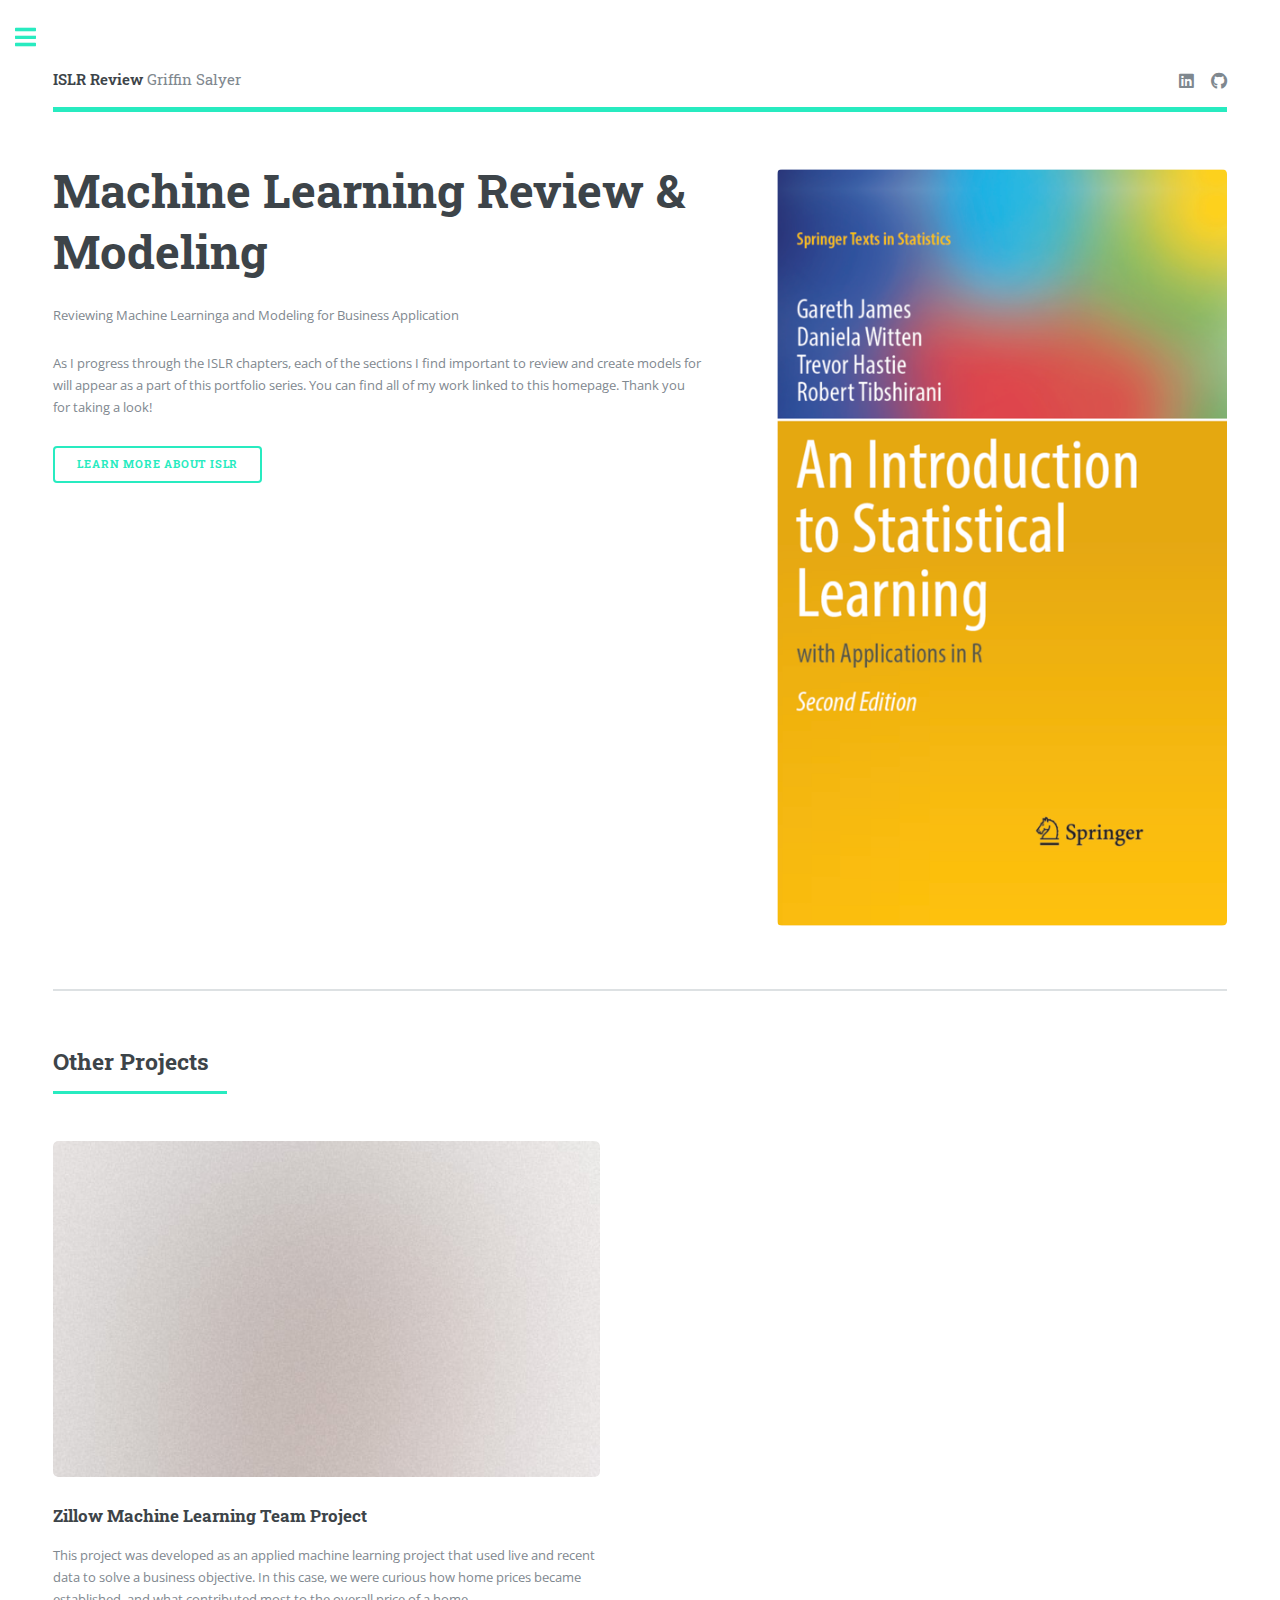
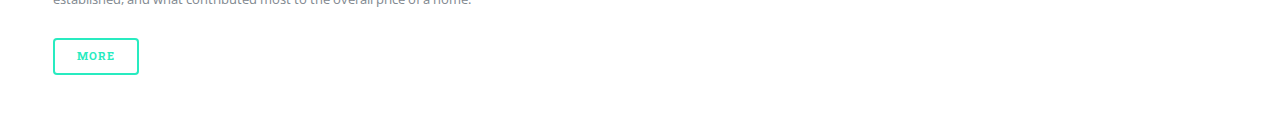
<file: review_portfolio/index.html>
<!DOCTYPE HTML>
<!--
	Editorial by HTML5 UP
	html5up.net | @ajlkn
	Free for personal and commercial use under the CCA 3.0 license (html5up.net/license)
-->
<html>
	<head>
		<title>ISLR Review</title>
		<meta charset="utf-8" />
		<meta name="viewport" content="width=device-width, initial-scale=1, user-scalable=no" />
		<link rel="stylesheet" href="assets/css/main.css" />
	</head>
	<body class="is-preload">

		<!-- Wrapper -->
			<div id="wrapper">

				<!-- Main -->
					<div id="main">
						<div class="inner">

							<!-- Header -->
								<header id="header">
									<a href="index.html" class="logo"><strong>ISLR Review</strong> Griffin Salyer</a>
									<ul class="icons">
										<li><a href="https://www.linkedin.com/in/griffinsalyer/" class="icon brands fa-linkedin"><span class="label">LinkedIn</span></a></li>
										<li><a href="https://griffinsalyer.github.io/" class="icon brands fa-github"><span class="label">Git Page</span></a></li>
									</ul>
								</header>

							<!-- Banner -->
								<section id="banner">
									<div class="content">
										<header>
											<h1>Machine Learning Review & Modeling
											</h1></header>
									
											<p>Reviewing Machine Learninga and Modeling for Business Application</p>
										</header>
										<p>As I progress through the ISLR chapters, each of the sections I find important to review and create models for will appear as a part of this portfolio series. You can find all of my work linked to this homepage. Thank you for taking a look!</p>
										<ul class="actions">
											<li><a href="https://www.statlearning.com/" class="button big">Learn More About ISLR</a></li>
										</ul>
									</div>
									<span class="image right">
										<img src="images/ISLR.png" alt="" />
									</span>
								</section>

							<!-- Section -->
								<!-- <section>
									<header class="major">
										<h2>Erat lacinia</h2>
									</header>
									<div class="features">
										<article>
											<span class="icon fa-gem"></span>
											<div class="content">
												<h3>Portitor ullamcorper</h3>
												<p>Aenean ornare velit lacus, ac varius enim lorem ullamcorper dolore. Proin aliquam facilisis ante interdum. Sed nulla amet lorem feugiat tempus aliquam.</p>
											</div>
										</article>
										<article>
											<span class="icon solid fa-paper-plane"></span>
											<div class="content">
												<h3>Sapien veroeros</h3>
												<p>Aenean ornare velit lacus, ac varius enim lorem ullamcorper dolore. Proin aliquam facilisis ante interdum. Sed nulla amet lorem feugiat tempus aliquam.</p>
											</div>
										</article>
										<article>
											<span class="icon solid fa-rocket"></span>
											<div class="content">
												<h3>Quam lorem ipsum</h3>
												<p>Aenean ornare velit lacus, ac varius enim lorem ullamcorper dolore. Proin aliquam facilisis ante interdum. Sed nulla amet lorem feugiat tempus aliquam.</p>
											</div>
										</article>
										<article>
											<span class="icon solid fa-signal"></span>
											<div class="content">
												<h3>Sed magna finibus</h3>
												<p>Aenean ornare velit lacus, ac varius enim lorem ullamcorper dolore. Proin aliquam facilisis ante interdum. Sed nulla amet lorem feugiat tempus aliquam.</p>
											</div>
										</article>
									</div>
								</section> -->

							<!-- Section -->
								<section>
									<header class="major">
										<h2>Other Projects</h2>
									</header>
									<div class="posts">
										<article>
											<a href="https://griffinsalyer.github.io/TP2presentation13.github.io/" class="image"><img src="images/pic01.jpg" alt="" /></a>
											<h3>Zillow Machine Learning Team Project</h3>
											<p>This project was developed as an applied machine learning project that used live and recent data to solve a business objective. In this case, we were curious how home prices became established, and what contributed most to the overall price of a home.</p>
											<ul class="actions">
												<li><a href="https://griffinsalyer.github.io/TP2presentation13.github.io/" class="button">More</a></li>
											</ul>
										</article>

										<!-- <article>
											<a href="#" class="image"><img src="images/pic02.jpg" alt="" /></a>
											<h3>Nulla amet dolore</h3>
											<p>Aenean ornare velit lacus, ac varius enim lorem ullamcorper dolore. Proin aliquam facilisis ante interdum. Sed nulla amet lorem feugiat tempus aliquam.</p>
											<ul class="actions">
												<li><a href="#" class="button">More</a></li>
											</ul>
										</article>
										<article>
											<a href="#" class="image"><img src="images/pic03.jpg" alt="" /></a>
											<h3>Tempus ullamcorper</h3>
											<p>Aenean ornare velit lacus, ac varius enim lorem ullamcorper dolore. Proin aliquam facilisis ante interdum. Sed nulla amet lorem feugiat tempus aliquam.</p>
											<ul class="actions">
												<li><a href="#" class="button">More</a></li>
											</ul>
										</article>
										<article>
											<a href="#" class="image"><img src="images/pic04.jpg" alt="" /></a>
											<h3>Sed etiam facilis</h3>
											<p>Aenean ornare velit lacus, ac varius enim lorem ullamcorper dolore. Proin aliquam facilisis ante interdum. Sed nulla amet lorem feugiat tempus aliquam.</p>
											<ul class="actions">
												<li><a href="#" class="button">More</a></li>
											</ul>
										</article>
										<article>
											<a href="#" class="image"><img src="images/pic05.jpg" alt="" /></a>
											<h3>Feugiat lorem aenean</h3>
											<p>Aenean ornare velit lacus, ac varius enim lorem ullamcorper dolore. Proin aliquam facilisis ante interdum. Sed nulla amet lorem feugiat tempus aliquam.</p>
											<ul class="actions">
												<li><a href="#" class="button">More</a></li>
											</ul>
										</article>
										<article>
											<a href="#" class="image"><img src="images/pic06.jpg" alt="" /></a>
											<h3>Amet varius aliquam</h3>
											<p>Aenean ornare velit lacus, ac varius enim lorem ullamcorper dolore. Proin aliquam facilisis ante interdum. Sed nulla amet lorem feugiat tempus aliquam.</p>
											<ul class="actions">
												<li><a href="#" class="button">More</a></li>
											</ul>
										</article> -->
									</div>
								</section>

						</div>
					</div>

				<!-- Sidebar -->
					<div id="sidebar">
						<div class="inner">

							<!-- Search -->
								<section id="search" class="alt">
									<form method="post" action="#">
										<input type="text" name="query" id="query" placeholder="Search" />
									</form>
								</section>

							<!-- Menu -->
								<nav id="menu">
									<header class="major">
										<h2>Contents</h2>
									</header>
									<ul>
										<li><a href="index.html">Homepage & Introduction</a></li>
										<!-- <li><a href="generic.html">Generic</a></li> -->
										<!-- <li><a href="elements.html">Elements</a></li> -->
										<li>
											<span class="opener">Linear Regression</span>
											<ul>
												<li><a href="#">Simple Linear Regression</a></li>
												<li><a href="#">Multiple Linear Regression</a></li>
											</ul>

											<!-- <span class="opener">Classification</span>
											<ul>
												<li><a href="#">Logistic Regression</a></li>
												<li><a href="#">Generative Models for Classification</a></li>
												<li><a href="#">Generalized Linear Models</a></li>
											</ul> -->

											<!-- <span class="opener">Resampling Methods</span>
											<ul>
												<li><a href="#">Cross-Validation</a></li>
												<li><a href="#">The Bootstrap</a></li>
											</ul> -->
											
											<!-- <span class="opener">Linear Model Selection and Regularization</span>
											<ul>
												<li><a href="#">Subset Selection</a></li>
												<li><a href="#">Shrinkage Methods</a></li>
												<li><a href="#">Dimension Reduction Methods</a></li>
											</ul> -->

											<!-- <span class="opener">Moving Beyond Linearity</span>
											<ul>
												<li><a href="#">Polynomial Regression</a></li>
												<li><a href="#">Step Functions</a></li>
												<li><a href="#">Basis Functions</a></li>
												<li><a href="#">Regression Splines</a></li>
												<li><a href="#">Smoothing Splines</a></li>
												<li><a href="#">Local Regression</a></li>
												<li><a href="#">Generalized Additive Models</a></li>
											</ul> -->

											<!-- <span class="opener">Tree Based Methods</span>
											<ul>
												<li><a href="#">Decision Trees</a></li>
												<li><a href="#">Bagging, Random Forest, Boosting, and Bayesian Additive Regression Trees</a></li>
											</ul> -->

											<!-- <span class="opener">Support Vector Machines</span>
											<ul>
												<li><a href="#">Maximal Margin Classifier</a></li>
												<li><a href="#">Support Vector Classifiers</a></li>
												<li><a href="#">Support Vector Machines</a></li>
											</ul> -->

											<!-- <span class="opener">Deep Learning</span>
											<ul>
												<li><a href="#">Single and Multilayer Neural Networks</a></li>
												<li><a href="#">Convolutional Neural Networks</a></li>
												<li><a href="#">Document Classification</a></li>
												<li><a href="#">Recurrent Neural Networks</a></li>
											</ul> -->

											<!-- <span class="opener">Survival Analysis and </br> Censored Data</span>
											<ul>
												<li><a href="#"></a></li>
												<li><a href="#"></a></li>
												<li><a href="#"></a></li>
											</ul> -->

											<!-- <span class="opener">Unsupervised Learning</span>
											<ul>
												<li><a href="#">Principal Components Analysis</a></li>
												<li><a href="#">Clustering Methods</a></li>
											</ul> -->

											<!-- <span class="opener">Multiple Testing</span>
											<ul>
												<li><a href="#"></a></li>
												<li><a href="#"></a></li>
											</ul> -->

											<!-- <span class="opener"></span>
											<ul>
												<li><a href="#"></a></li>
												<li><a href="#"></a></li>
											</ul> -->
										</li>

									</ul>
								</nav>

							<!-- Section -->
								<!-- <section>
									<header class="major">
										<h2>Ante interdum</h2>
									</header>
									<div class="mini-posts">
										<article>
											<a href="#" class="image"><img src="images/pic07.jpg" alt="" /></a>
											<p>Aenean ornare velit lacus, ac varius enim lorem ullamcorper dolore aliquam.</p>
										</article>
										<article>
											<a href="#" class="image"><img src="images/pic08.jpg" alt="" /></a>
											<p>Aenean ornare velit lacus, ac varius enim lorem ullamcorper dolore aliquam.</p>
										</article>
										<article>
											<a href="#" class="image"><img src="images/pic09.jpg" alt="" /></a>
											<p>Aenean ornare velit lacus, ac varius enim lorem ullamcorper dolore aliquam.</p>
										</article>
									</div>
									<ul class="actions">
										<li><a href="#" class="button">More</a></li>
									</ul>
								</section> -->

							<!-- Section -->
								<section>
									<header class="major">
										<h2>Get in touch</h2>
									</header>
									<p>Please feel free to reach out to me with any questions, whether career oriented, simple curiosity, or otherwise!</p>
									<ul class="contact">
										<li class="icon solid fa-envelope"><a href="#">griffinsalyer@gmail.com</a></li>
										<!-- <li class="icon solid fa-phone">(000) 000-0000</li> -->
										<!-- <li class="icon solid fa-home">1234 Somewhere Road #8254<br />
										Nashville, TN 00000-0000</li> -->
									</ul>
								</section>

							<!-- Footer -->
								<!-- <footer id="footer">
									<p class="copyright">&copy; Untitled. All rights reserved. Demo Images: <a href="https://unsplash.com">Unsplash</a>. Design: <a href="https://html5up.net">HTML5 UP</a>.</p>
								</footer> -->

						</div>
					</div>

			</div>

		<!-- Scripts -->
			<script src="assets/js/jquery.min.js"></script>
			<script src="assets/js/browser.min.js"></script>
			<script src="assets/js/breakpoints.min.js"></script>
			<script src="assets/js/util.js"></script>
			<script src="assets/js/main.js"></script>

	</body>
</html>
</file>
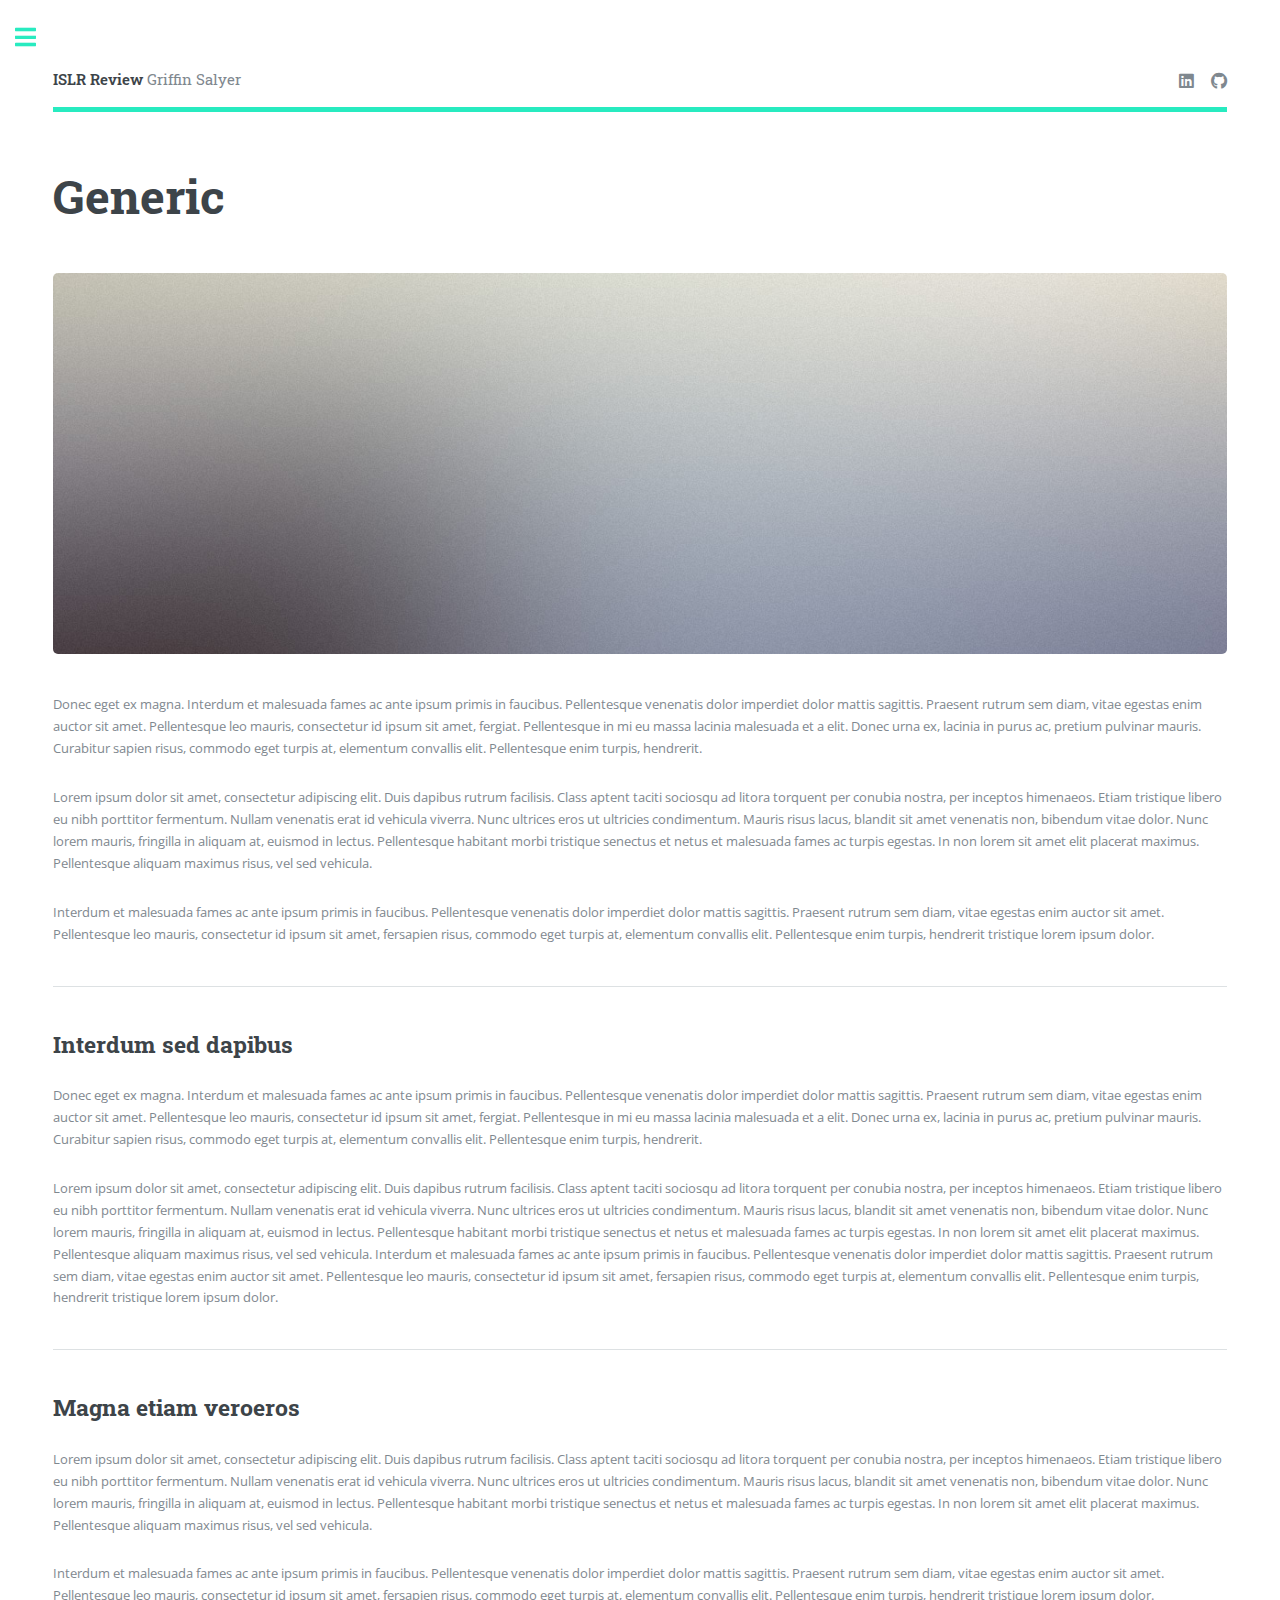
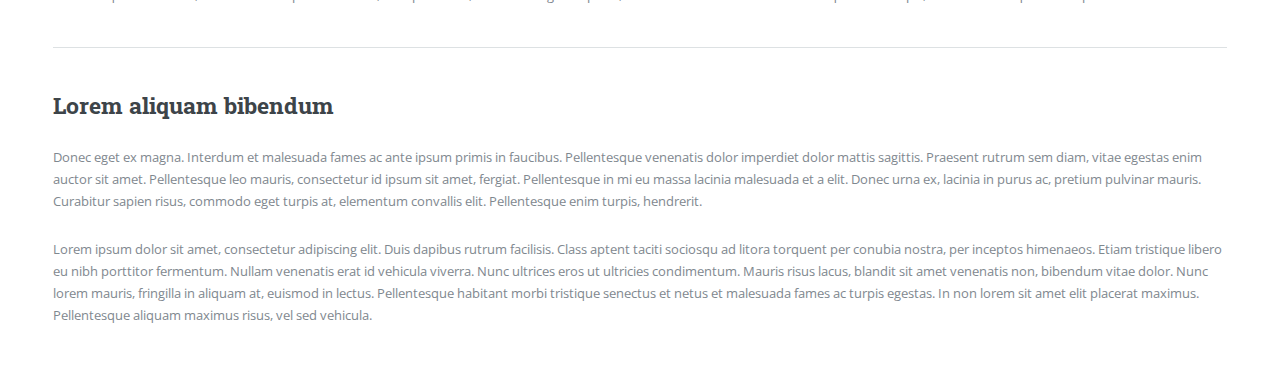
<file: review_portfolio/3_linear_regression.html>
<!DOCTYPE HTML>
<!--
	Editorial by HTML5 UP
	html5up.net | @ajlkn
	Free for personal and commercial use under the CCA 3.0 license (html5up.net/license)
-->
<html>
	<head>
		<title>Generic - Editorial by HTML5 UP</title>
		<meta charset="utf-8" />
		<meta name="viewport" content="width=device-width, initial-scale=1, user-scalable=no" />
		<link rel="stylesheet" href="assets/css/main.css" />
	</head>
	<body class="is-preload">

		<!-- Wrapper -->
			<div id="wrapper">

				<!-- Main -->
					<div id="main">
						<div class="inner">

							<!-- Header -->
							<header id="header">
								<a href="index.html" class="logo"><strong>ISLR Review</strong> Griffin Salyer</a>
								<ul class="icons">
									<li><a href="https://www.linkedin.com/in/griffinsalyer/" class="icon brands fa-linkedin"><span class="label">LinkedIn</span></a></li>
									<li><a href="https://griffinsalyer.github.io/" class="icon brands fa-github"><span class="label">Git Page</span></a></li>
								</ul>
							</header>

							<!-- Content -->
								<section>
									<header class="main">
										<h1>Generic</h1>
									</header>

									<span class="image main"><img src="images/pic11.jpg" alt="" /></span>

									<p>Donec eget ex magna. Interdum et malesuada fames ac ante ipsum primis in faucibus. Pellentesque venenatis dolor imperdiet dolor mattis sagittis. Praesent rutrum sem diam, vitae egestas enim auctor sit amet. Pellentesque leo mauris, consectetur id ipsum sit amet, fergiat. Pellentesque in mi eu massa lacinia malesuada et a elit. Donec urna ex, lacinia in purus ac, pretium pulvinar mauris. Curabitur sapien risus, commodo eget turpis at, elementum convallis elit. Pellentesque enim turpis, hendrerit.</p>
									<p>Lorem ipsum dolor sit amet, consectetur adipiscing elit. Duis dapibus rutrum facilisis. Class aptent taciti sociosqu ad litora torquent per conubia nostra, per inceptos himenaeos. Etiam tristique libero eu nibh porttitor fermentum. Nullam venenatis erat id vehicula viverra. Nunc ultrices eros ut ultricies condimentum. Mauris risus lacus, blandit sit amet venenatis non, bibendum vitae dolor. Nunc lorem mauris, fringilla in aliquam at, euismod in lectus. Pellentesque habitant morbi tristique senectus et netus et malesuada fames ac turpis egestas. In non lorem sit amet elit placerat maximus. Pellentesque aliquam maximus risus, vel sed vehicula.</p>
									<p>Interdum et malesuada fames ac ante ipsum primis in faucibus. Pellentesque venenatis dolor imperdiet dolor mattis sagittis. Praesent rutrum sem diam, vitae egestas enim auctor sit amet. Pellentesque leo mauris, consectetur id ipsum sit amet, fersapien risus, commodo eget turpis at, elementum convallis elit. Pellentesque enim turpis, hendrerit tristique lorem ipsum dolor.</p>

									<hr class="major" />

									<h2>Interdum sed dapibus</h2>
									<p>Donec eget ex magna. Interdum et malesuada fames ac ante ipsum primis in faucibus. Pellentesque venenatis dolor imperdiet dolor mattis sagittis. Praesent rutrum sem diam, vitae egestas enim auctor sit amet. Pellentesque leo mauris, consectetur id ipsum sit amet, fergiat. Pellentesque in mi eu massa lacinia malesuada et a elit. Donec urna ex, lacinia in purus ac, pretium pulvinar mauris. Curabitur sapien risus, commodo eget turpis at, elementum convallis elit. Pellentesque enim turpis, hendrerit.</p>
									<p>Lorem ipsum dolor sit amet, consectetur adipiscing elit. Duis dapibus rutrum facilisis. Class aptent taciti sociosqu ad litora torquent per conubia nostra, per inceptos himenaeos. Etiam tristique libero eu nibh porttitor fermentum. Nullam venenatis erat id vehicula viverra. Nunc ultrices eros ut ultricies condimentum. Mauris risus lacus, blandit sit amet venenatis non, bibendum vitae dolor. Nunc lorem mauris, fringilla in aliquam at, euismod in lectus. Pellentesque habitant morbi tristique senectus et netus et malesuada fames ac turpis egestas. In non lorem sit amet elit placerat maximus. Pellentesque aliquam maximus risus, vel sed vehicula. Interdum et malesuada fames ac ante ipsum primis in faucibus. Pellentesque venenatis dolor imperdiet dolor mattis sagittis. Praesent rutrum sem diam, vitae egestas enim auctor sit amet. Pellentesque leo mauris, consectetur id ipsum sit amet, fersapien risus, commodo eget turpis at, elementum convallis elit. Pellentesque enim turpis, hendrerit tristique lorem ipsum dolor.</p>

									<hr class="major" />

									<h2>Magna etiam veroeros</h2>
									<p>Lorem ipsum dolor sit amet, consectetur adipiscing elit. Duis dapibus rutrum facilisis. Class aptent taciti sociosqu ad litora torquent per conubia nostra, per inceptos himenaeos. Etiam tristique libero eu nibh porttitor fermentum. Nullam venenatis erat id vehicula viverra. Nunc ultrices eros ut ultricies condimentum. Mauris risus lacus, blandit sit amet venenatis non, bibendum vitae dolor. Nunc lorem mauris, fringilla in aliquam at, euismod in lectus. Pellentesque habitant morbi tristique senectus et netus et malesuada fames ac turpis egestas. In non lorem sit amet elit placerat maximus. Pellentesque aliquam maximus risus, vel sed vehicula.</p>
									<p>Interdum et malesuada fames ac ante ipsum primis in faucibus. Pellentesque venenatis dolor imperdiet dolor mattis sagittis. Praesent rutrum sem diam, vitae egestas enim auctor sit amet. Pellentesque leo mauris, consectetur id ipsum sit amet, fersapien risus, commodo eget turpis at, elementum convallis elit. Pellentesque enim turpis, hendrerit tristique lorem ipsum dolor.</p>

									<hr class="major" />

									<h2>Lorem aliquam bibendum</h2>
									<p>Donec eget ex magna. Interdum et malesuada fames ac ante ipsum primis in faucibus. Pellentesque venenatis dolor imperdiet dolor mattis sagittis. Praesent rutrum sem diam, vitae egestas enim auctor sit amet. Pellentesque leo mauris, consectetur id ipsum sit amet, fergiat. Pellentesque in mi eu massa lacinia malesuada et a elit. Donec urna ex, lacinia in purus ac, pretium pulvinar mauris. Curabitur sapien risus, commodo eget turpis at, elementum convallis elit. Pellentesque enim turpis, hendrerit.</p>
									<p>Lorem ipsum dolor sit amet, consectetur adipiscing elit. Duis dapibus rutrum facilisis. Class aptent taciti sociosqu ad litora torquent per conubia nostra, per inceptos himenaeos. Etiam tristique libero eu nibh porttitor fermentum. Nullam venenatis erat id vehicula viverra. Nunc ultrices eros ut ultricies condimentum. Mauris risus lacus, blandit sit amet venenatis non, bibendum vitae dolor. Nunc lorem mauris, fringilla in aliquam at, euismod in lectus. Pellentesque habitant morbi tristique senectus et netus et malesuada fames ac turpis egestas. In non lorem sit amet elit placerat maximus. Pellentesque aliquam maximus risus, vel sed vehicula.</p>

								</section>

						</div>
					</div>

				<!-- Sidebar -->
					<div id="sidebar">
						<div class="inner">

							<!-- Search -->
								<section id="search" class="alt">
									<form method="post" action="#">
										<input type="text" name="query" id="query" placeholder="Search" />
									</form>
								</section>

							<!-- Menu -->
								<nav id="menu">
									<header class="major">
										<h2>Menu</h2>
									</header>
									<ul>
										<li><a href="index.html">Homepage</a></li>
										<li><a href="generic.html">Generic</a></li>
										<li><a href="elements.html">Elements</a></li>
										<li>
											<span class="opener">Submenu</span>
											<ul>
												<li><a href="#">Lorem Dolor</a></li>
												<li><a href="#">Ipsum Adipiscing</a></li>
												<li><a href="#">Tempus Magna</a></li>
												<li><a href="#">Feugiat Veroeros</a></li>
											</ul>
										</li>
										<li><a href="#">Etiam Dolore</a></li>
										<li><a href="#">Adipiscing</a></li>
										<li>
											<span class="opener">Another Submenu</span>
											<ul>
												<li><a href="#">Lorem Dolor</a></li>
												<li><a href="#">Ipsum Adipiscing</a></li>
												<li><a href="#">Tempus Magna</a></li>
												<li><a href="#">Feugiat Veroeros</a></li>
											</ul>
										</li>
										<li><a href="#">Maximus Erat</a></li>
										<li><a href="#">Sapien Mauris</a></li>
										<li><a href="#">Amet Lacinia</a></li>
									</ul>
								</nav>

							<!-- Section -->
								<section>
									<header class="major">
										<h2>Ante interdum</h2>
									</header>
									<div class="mini-posts">
										<article>
											<a href="#" class="image"><img src="images/pic07.jpg" alt="" /></a>
											<p>Aenean ornare velit lacus, ac varius enim lorem ullamcorper dolore aliquam.</p>
										</article>
										<article>
											<a href="#" class="image"><img src="images/pic08.jpg" alt="" /></a>
											<p>Aenean ornare velit lacus, ac varius enim lorem ullamcorper dolore aliquam.</p>
										</article>
										<article>
											<a href="#" class="image"><img src="images/pic09.jpg" alt="" /></a>
											<p>Aenean ornare velit lacus, ac varius enim lorem ullamcorper dolore aliquam.</p>
										</article>
									</div>
									<ul class="actions">
										<li><a href="#" class="button">More</a></li>
									</ul>
								</section>

							<!-- Section -->
								<section>
									<header class="major">
										<h2>Get in touch</h2>
									</header>
									<p>Sed varius enim lorem ullamcorper dolore aliquam aenean ornare velit lacus, ac varius enim lorem ullamcorper dolore. Proin sed aliquam facilisis ante interdum. Sed nulla amet lorem feugiat tempus aliquam.</p>
									<ul class="contact">
										<li class="icon solid fa-envelope"><a href="#">information@untitled.tld</a></li>
										<li class="icon solid fa-phone">(000) 000-0000</li>
										<li class="icon solid fa-home">1234 Somewhere Road #8254<br />
										Nashville, TN 00000-0000</li>
									</ul>
								</section>

							<!-- Footer -->
								<footer id="footer">
									<p class="copyright">&copy; Untitled. All rights reserved. Demo Images: <a href="https://unsplash.com">Unsplash</a>. Design: <a href="https://html5up.net">HTML5 UP</a>.</p>
								</footer>

						</div>
					</div>

			</div>

		<!-- Scripts -->
			<script src="assets/js/jquery.min.js"></script>
			<script src="assets/js/browser.min.js"></script>
			<script src="assets/js/breakpoints.min.js"></script>
			<script src="assets/js/util.js"></script>
			<script src="assets/js/main.js"></script>

	</body>
</html>
</file>
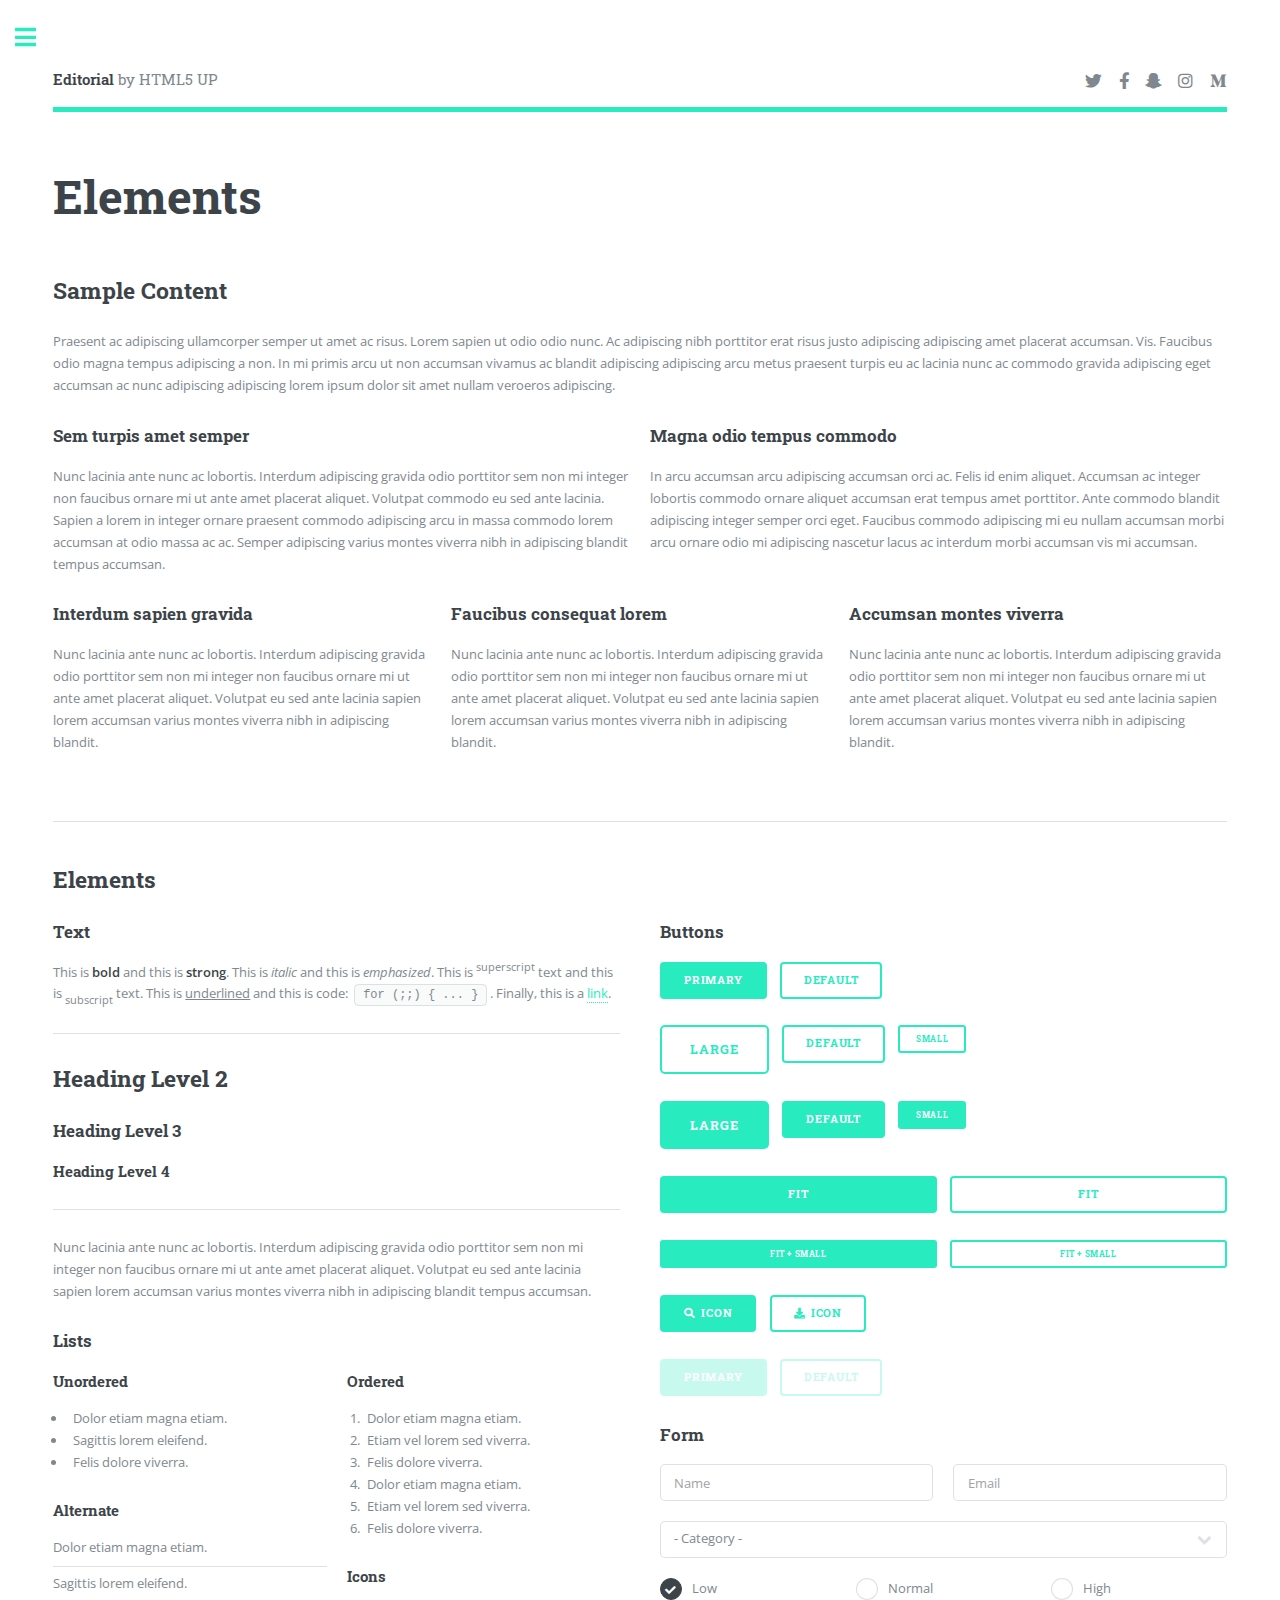
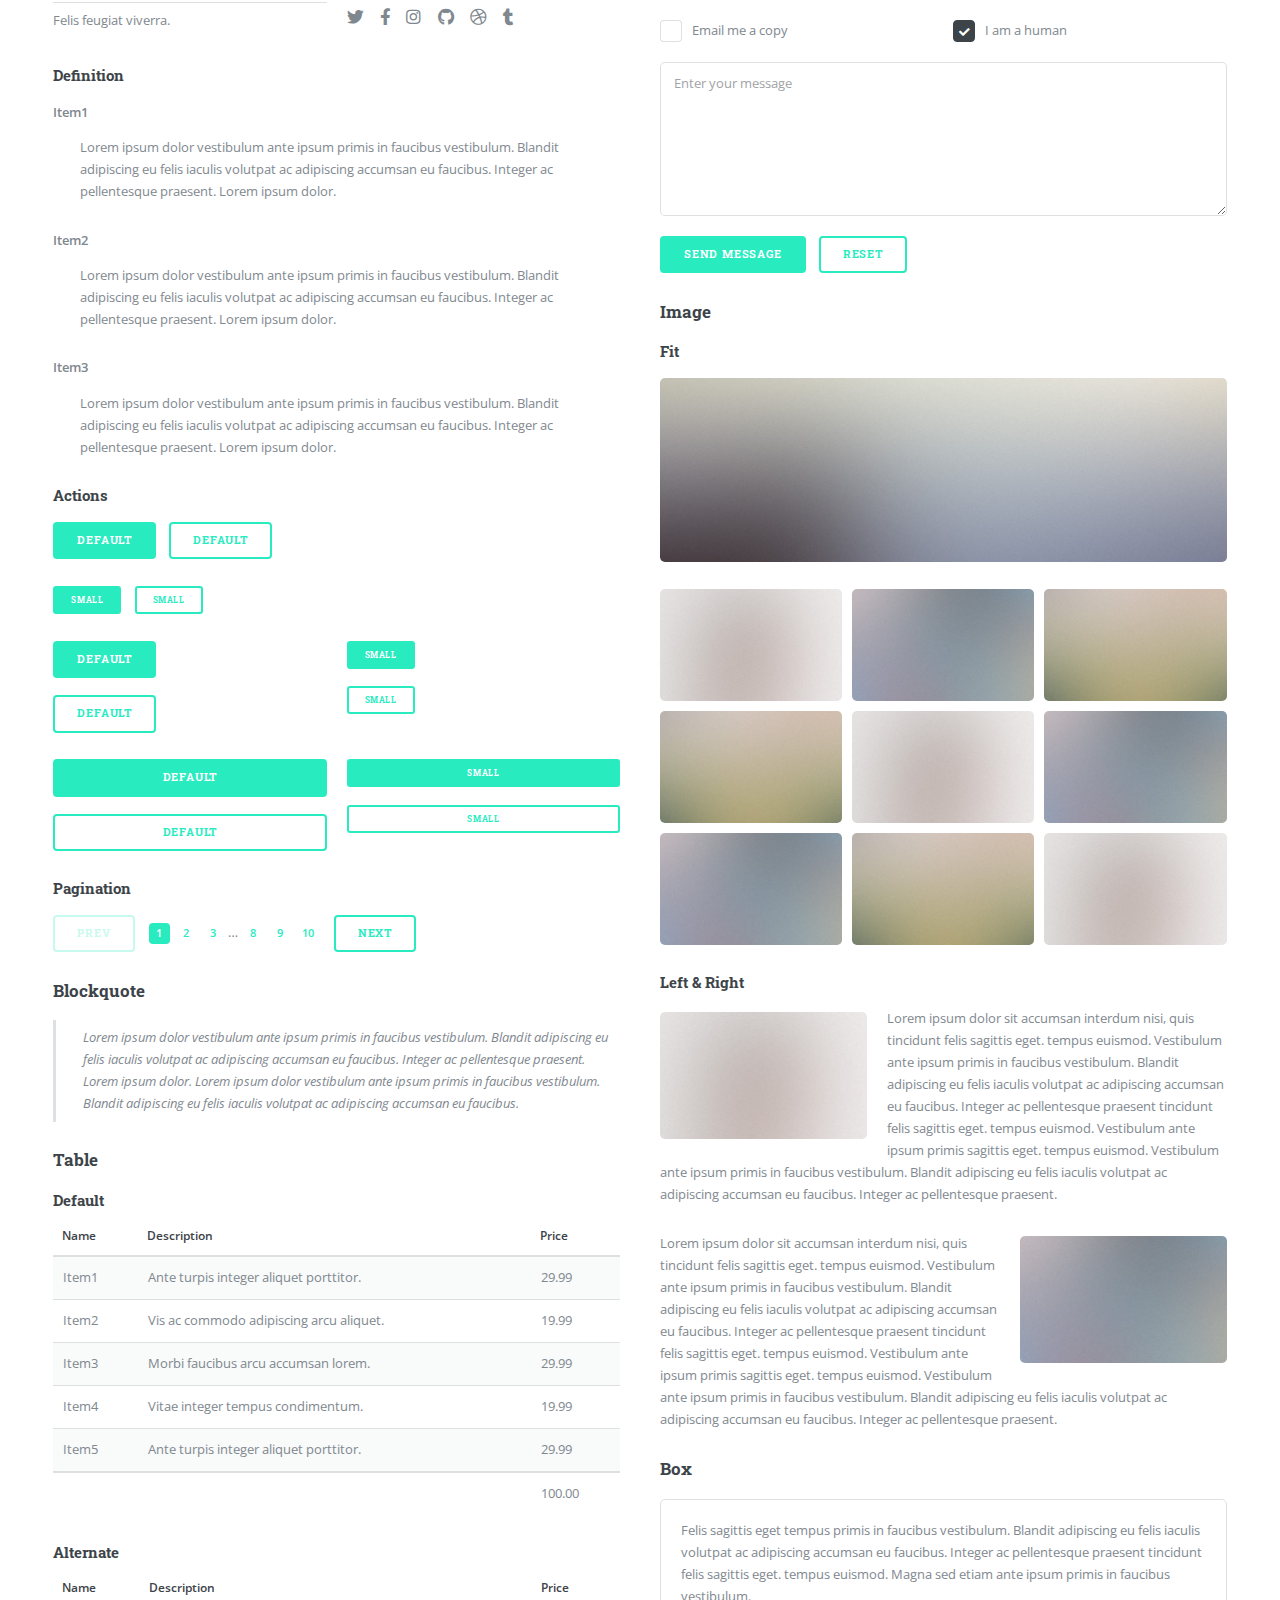
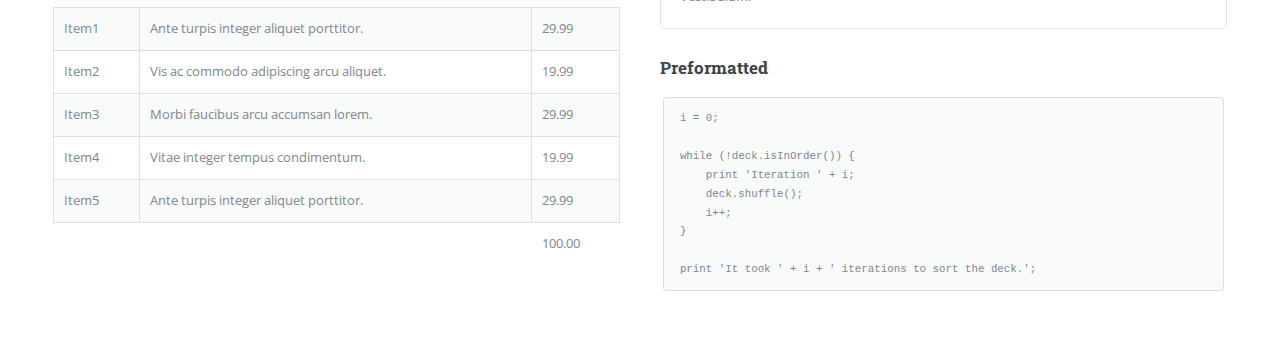
<file: review_portfolio/elements_original.html>
<!DOCTYPE HTML>
<!--
	Editorial by HTML5 UP
	html5up.net | @ajlkn
	Free for personal and commercial use under the CCA 3.0 license (html5up.net/license)
-->
<html>
	<head>
		<title>Elements - Editorial by HTML5 UP</title>
		<meta charset="utf-8" />
		<meta name="viewport" content="width=device-width, initial-scale=1, user-scalable=no" />
		<link rel="stylesheet" href="assets/css/main.css" />
	</head>
	<body class="is-preload">

		<!-- Wrapper -->
			<div id="wrapper">

				<!-- Main -->
					<div id="main">
						<div class="inner">

							<!-- Header -->
								<header id="header">
									<a href="index.html" class="logo"><strong>Editorial</strong> by HTML5 UP</a>
									<ul class="icons">
										<li><a href="#" class="icon brands fa-twitter"><span class="label">Twitter</span></a></li>
										<li><a href="#" class="icon brands fa-facebook-f"><span class="label">Facebook</span></a></li>
										<li><a href="#" class="icon brands fa-snapchat-ghost"><span class="label">Snapchat</span></a></li>
										<li><a href="#" class="icon brands fa-instagram"><span class="label">Instagram</span></a></li>
										<li><a href="#" class="icon brands fa-medium-m"><span class="label">Medium</span></a></li>
									</ul>
								</header>

							<!-- Content -->
								<section>
									<header class="main">
										<h1>Elements</h1>
									</header>

									<!-- Content -->
										<h2 id="content">Sample Content</h2>
										<p>Praesent ac adipiscing ullamcorper semper ut amet ac risus. Lorem sapien ut odio odio nunc. Ac adipiscing nibh porttitor erat risus justo adipiscing adipiscing amet placerat accumsan. Vis. Faucibus odio magna tempus adipiscing a non. In mi primis arcu ut non accumsan vivamus ac blandit adipiscing adipiscing arcu metus praesent turpis eu ac lacinia nunc ac commodo gravida adipiscing eget accumsan ac nunc adipiscing adipiscing lorem ipsum dolor sit amet nullam veroeros adipiscing.</p>
										<div class="row">
											<div class="col-6 col-12-small">
												<h3>Sem turpis amet semper</h3>
												<p>Nunc lacinia ante nunc ac lobortis. Interdum adipiscing gravida odio porttitor sem non mi integer non faucibus ornare mi ut ante amet placerat aliquet. Volutpat commodo eu sed ante lacinia. Sapien a lorem in integer ornare praesent commodo adipiscing arcu in massa commodo lorem accumsan at odio massa ac ac. Semper adipiscing varius montes viverra nibh in adipiscing blandit tempus accumsan.</p>
											</div>
											<div class="col-6 col-12-small">
												<h3>Magna odio tempus commodo</h3>
												<p>In arcu accumsan arcu adipiscing accumsan orci ac. Felis id enim aliquet. Accumsan ac integer lobortis commodo ornare aliquet accumsan erat tempus amet porttitor. Ante commodo blandit adipiscing integer semper orci eget. Faucibus commodo adipiscing mi eu nullam accumsan morbi arcu ornare odio mi adipiscing nascetur lacus ac interdum morbi accumsan vis mi accumsan.</p>
											</div>
											<!-- Break -->
											<div class="col-4 col-12-medium">
												<h3>Interdum sapien gravida</h3>
												<p>Nunc lacinia ante nunc ac lobortis. Interdum adipiscing gravida odio porttitor sem non mi integer non faucibus ornare mi ut ante amet placerat aliquet. Volutpat eu sed ante lacinia sapien lorem accumsan varius montes viverra nibh in adipiscing blandit.</p>
											</div>
											<div class="col-4 col-12-medium">
												<h3>Faucibus consequat lorem</h3>
												<p>Nunc lacinia ante nunc ac lobortis. Interdum adipiscing gravida odio porttitor sem non mi integer non faucibus ornare mi ut ante amet placerat aliquet. Volutpat eu sed ante lacinia sapien lorem accumsan varius montes viverra nibh in adipiscing blandit.</p>
											</div>
											<div class="col-4 col-12-medium">
												<h3>Accumsan montes viverra</h3>
												<p>Nunc lacinia ante nunc ac lobortis. Interdum adipiscing gravida odio porttitor sem non mi integer non faucibus ornare mi ut ante amet placerat aliquet. Volutpat eu sed ante lacinia sapien lorem accumsan varius montes viverra nibh in adipiscing blandit.</p>
											</div>
										</div>

									<hr class="major" />

									<!-- Elements -->
										<h2 id="elements">Elements</h2>
										<div class="row gtr-200">
											<div class="col-6 col-12-medium">

												<!-- Text stuff -->
													<h3>Text</h3>
													<p>This is <b>bold</b> and this is <strong>strong</strong>. This is <i>italic</i> and this is <em>emphasized</em>.
													This is <sup>superscript</sup> text and this is <sub>subscript</sub> text.
													This is <u>underlined</u> and this is code: <code>for (;;) { ... }</code>.
													Finally, this is a <a href="#">link</a>.</p>
													<hr />
													<h2>Heading Level 2</h2>
													<h3>Heading Level 3</h3>
													<h4>Heading Level 4</h4>
													<hr />
													<p>Nunc lacinia ante nunc ac lobortis. Interdum adipiscing gravida odio porttitor sem non mi integer non faucibus ornare mi ut ante amet placerat aliquet. Volutpat eu sed ante lacinia sapien lorem accumsan varius montes viverra nibh in adipiscing blandit tempus accumsan.</p>

												<!-- Lists -->
													<h3>Lists</h3>
													<div class="row">
														<div class="col-6 col-12-small">

															<h4>Unordered</h4>
															<ul>
																<li>Dolor etiam magna etiam.</li>
																<li>Sagittis lorem eleifend.</li>
																<li>Felis dolore viverra.</li>
															</ul>

															<h4>Alternate</h4>
															<ul class="alt">
																<li>Dolor etiam magna etiam.</li>
																<li>Sagittis lorem eleifend.</li>
																<li>Felis feugiat viverra.</li>
															</ul>

														</div>
														<div class="col-6 col-12-small">

															<h4>Ordered</h4>
															<ol>
																<li>Dolor etiam magna etiam.</li>
																<li>Etiam vel lorem sed viverra.</li>
																<li>Felis dolore viverra.</li>
																<li>Dolor etiam magna etiam.</li>
																<li>Etiam vel lorem sed viverra.</li>
																<li>Felis dolore viverra.</li>
															</ol>

															<h4>Icons</h4>
															<ul class="icons">
																<li><a href="#" class="icon brands fa-twitter"><span class="label">Twitter</span></a></li>
																<li><a href="#" class="icon brands fa-facebook-f"><span class="label">Facebook</span></a></li>
																<li><a href="#" class="icon brands fa-instagram"><span class="label">Instagram</span></a></li>
																<li><a href="#" class="icon brands fa-github"><span class="label">Github</span></a></li>
																<li><a href="#" class="icon brands fa-dribbble"><span class="label">Dribbble</span></a></li>
																<li><a href="#" class="icon brands fa-tumblr"><span class="label">Tumblr</span></a></li>
															</ul>

														</div>
													</div>
													<h4>Definition</h4>
													<dl>
														<dt>Item1</dt>
														<dd>
															<p>Lorem ipsum dolor vestibulum ante ipsum primis in faucibus vestibulum. Blandit adipiscing eu felis iaculis volutpat ac adipiscing accumsan eu faucibus. Integer ac pellentesque praesent. Lorem ipsum dolor.</p>
														</dd>
														<dt>Item2</dt>
														<dd>
															<p>Lorem ipsum dolor vestibulum ante ipsum primis in faucibus vestibulum. Blandit adipiscing eu felis iaculis volutpat ac adipiscing accumsan eu faucibus. Integer ac pellentesque praesent. Lorem ipsum dolor.</p>
														</dd>
														<dt>Item3</dt>
														<dd>
															<p>Lorem ipsum dolor vestibulum ante ipsum primis in faucibus vestibulum. Blandit adipiscing eu felis iaculis volutpat ac adipiscing accumsan eu faucibus. Integer ac pellentesque praesent. Lorem ipsum dolor.</p>
														</dd>
													</dl>

													<h4>Actions</h4>
													<ul class="actions">
														<li><a href="#" class="button primary">Default</a></li>
														<li><a href="#" class="button">Default</a></li>
													</ul>
													<ul class="actions small">
														<li><a href="#" class="button primary small">Small</a></li>
														<li><a href="#" class="button small">Small</a></li>
													</ul>
													<div class="row">
														<div class="col-6 col-12-small">
															<ul class="actions stacked">
																<li><a href="#" class="button primary">Default</a></li>
																<li><a href="#" class="button">Default</a></li>
															</ul>
														</div>
														<div class="col-6 col-12-small">
															<ul class="actions stacked">
																<li><a href="#" class="button primary small">Small</a></li>
																<li><a href="#" class="button small">Small</a></li>
															</ul>
														</div>
														<div class="col-6 col-12-small">
															<ul class="actions stacked">
																<li><a href="#" class="button primary fit">Default</a></li>
																<li><a href="#" class="button fit">Default</a></li>
															</ul>
														</div>
														<div class="col-6 col-12-small">
															<ul class="actions stacked">
																<li><a href="#" class="button primary small fit">Small</a></li>
																<li><a href="#" class="button small fit">Small</a></li>
															</ul>
														</div>
													</div>

													<h4>Pagination</h4>
													<ul class="pagination">
														<li><span class="button disabled">Prev</span></li>
														<li><a href="#" class="page active">1</a></li>
														<li><a href="#" class="page">2</a></li>
														<li><a href="#" class="page">3</a></li>
														<li><span>&hellip;</span></li>
														<li><a href="#" class="page">8</a></li>
														<li><a href="#" class="page">9</a></li>
														<li><a href="#" class="page">10</a></li>
														<li><a href="#" class="button">Next</a></li>
													</ul>

												<!-- Blockquote -->
													<h3>Blockquote</h3>
													<blockquote>Lorem ipsum dolor vestibulum ante ipsum primis in faucibus vestibulum. Blandit adipiscing eu felis iaculis volutpat ac adipiscing accumsan eu faucibus. Integer ac pellentesque praesent. Lorem ipsum dolor. Lorem ipsum dolor vestibulum ante ipsum primis in faucibus vestibulum. Blandit adipiscing eu felis iaculis volutpat ac adipiscing accumsan eu faucibus.</blockquote>

												<!-- Table -->
													<h3>Table</h3>

													<h4>Default</h4>
													<div class="table-wrapper">
														<table>
															<thead>
																<tr>
																	<th>Name</th>
																	<th>Description</th>
																	<th>Price</th>
																</tr>
															</thead>
															<tbody>
																<tr>
																	<td>Item1</td>
																	<td>Ante turpis integer aliquet porttitor.</td>
																	<td>29.99</td>
																</tr>
																<tr>
																	<td>Item2</td>
																	<td>Vis ac commodo adipiscing arcu aliquet.</td>
																	<td>19.99</td>
																</tr>
																<tr>
																	<td>Item3</td>
																	<td> Morbi faucibus arcu accumsan lorem.</td>
																	<td>29.99</td>
																</tr>
																<tr>
																	<td>Item4</td>
																	<td>Vitae integer tempus condimentum.</td>
																	<td>19.99</td>
																</tr>
																<tr>
																	<td>Item5</td>
																	<td>Ante turpis integer aliquet porttitor.</td>
																	<td>29.99</td>
																</tr>
															</tbody>
															<tfoot>
																<tr>
																	<td colspan="2"></td>
																	<td>100.00</td>
																</tr>
															</tfoot>
														</table>
													</div>

													<h4>Alternate</h4>
													<div class="table-wrapper">
														<table class="alt">
															<thead>
																<tr>
																	<th>Name</th>
																	<th>Description</th>
																	<th>Price</th>
																</tr>
															</thead>
															<tbody>
																<tr>
																	<td>Item1</td>
																	<td>Ante turpis integer aliquet porttitor.</td>
																	<td>29.99</td>
																</tr>
																<tr>
																	<td>Item2</td>
																	<td>Vis ac commodo adipiscing arcu aliquet.</td>
																	<td>19.99</td>
																</tr>
																<tr>
																	<td>Item3</td>
																	<td> Morbi faucibus arcu accumsan lorem.</td>
																	<td>29.99</td>
																</tr>
																<tr>
																	<td>Item4</td>
																	<td>Vitae integer tempus condimentum.</td>
																	<td>19.99</td>
																</tr>
																<tr>
																	<td>Item5</td>
																	<td>Ante turpis integer aliquet porttitor.</td>
																	<td>29.99</td>
																</tr>
															</tbody>
															<tfoot>
																<tr>
																	<td colspan="2"></td>
																	<td>100.00</td>
																</tr>
															</tfoot>
														</table>
													</div>

											</div>
											<div class="col-6 col-12-medium">

												<!-- Buttons -->
													<h3>Buttons</h3>
													<ul class="actions">
														<li><a href="#" class="button primary">Primary</a></li>
														<li><a href="#" class="button">Default</a></li>
													</ul>
													<ul class="actions">
														<li><a href="#" class="button large">Large</a></li>
														<li><a href="#" class="button">Default</a></li>
														<li><a href="#" class="button small">Small</a></li>
													</ul>
													<ul class="actions">
														<li><a href="#" class="button primary large">Large</a></li>
														<li><a href="#" class="button primary">Default</a></li>
														<li><a href="#" class="button primary small">Small</a></li>
													</ul>
													<ul class="actions fit">
														<li><a href="#" class="button primary fit">Fit</a></li>
														<li><a href="#" class="button fit">Fit</a></li>
													</ul>
													<ul class="actions fit small">
														<li><a href="#" class="button primary fit small">Fit + Small</a></li>
														<li><a href="#" class="button fit small">Fit + Small</a></li>
													</ul>
													<ul class="actions">
														<li><a href="#" class="button primary icon solid fa-search">Icon</a></li>
														<li><a href="#" class="button icon solid fa-download">Icon</a></li>
													</ul>
													<ul class="actions">
														<li><span class="button primary disabled">Primary</span></li>
														<li><span class="button disabled">Default</span></li>
													</ul>

												<!-- Form -->
													<h3>Form</h3>

													<form method="post" action="#">
														<div class="row gtr-uniform">
															<div class="col-6 col-12-xsmall">
																<input type="text" name="demo-name" id="demo-name" value="" placeholder="Name" />
															</div>
															<div class="col-6 col-12-xsmall">
																<input type="email" name="demo-email" id="demo-email" value="" placeholder="Email" />
															</div>
															<!-- Break -->
															<div class="col-12">
																<select name="demo-category" id="demo-category">
																	<option value="">- Category -</option>
																	<option value="1">Manufacturing</option>
																	<option value="1">Shipping</option>
																	<option value="1">Administration</option>
																	<option value="1">Human Resources</option>
																</select>
															</div>
															<!-- Break -->
															<div class="col-4 col-12-small">
																<input type="radio" id="demo-priority-low" name="demo-priority" checked>
																<label for="demo-priority-low">Low</label>
															</div>
															<div class="col-4 col-12-small">
																<input type="radio" id="demo-priority-normal" name="demo-priority">
																<label for="demo-priority-normal">Normal</label>
															</div>
															<div class="col-4 col-12-small">
																<input type="radio" id="demo-priority-high" name="demo-priority">
																<label for="demo-priority-high">High</label>
															</div>
															<!-- Break -->
															<div class="col-6 col-12-small">
																<input type="checkbox" id="demo-copy" name="demo-copy">
																<label for="demo-copy">Email me a copy</label>
															</div>
															<div class="col-6 col-12-small">
																<input type="checkbox" id="demo-human" name="demo-human" checked>
																<label for="demo-human">I am a human</label>
															</div>
															<!-- Break -->
															<div class="col-12">
																<textarea name="demo-message" id="demo-message" placeholder="Enter your message" rows="6"></textarea>
															</div>
															<!-- Break -->
															<div class="col-12">
																<ul class="actions">
																	<li><input type="submit" value="Send Message" class="primary" /></li>
																	<li><input type="reset" value="Reset" /></li>
																</ul>
															</div>
														</div>
													</form>

												<!-- Image -->
													<h3>Image</h3>

													<h4>Fit</h4>
													<span class="image fit"><img src="images/pic11.jpg" alt="" /></span>
													<div class="box alt">
														<div class="row gtr-50 gtr-uniform">
															<div class="col-4"><span class="image fit"><img src="images/pic01.jpg" alt="" /></span></div>
															<div class="col-4"><span class="image fit"><img src="images/pic02.jpg" alt="" /></span></div>
															<div class="col-4"><span class="image fit"><img src="images/pic03.jpg" alt="" /></span></div>
															<!-- Break -->
															<div class="col-4"><span class="image fit"><img src="images/pic03.jpg" alt="" /></span></div>
															<div class="col-4"><span class="image fit"><img src="images/pic01.jpg" alt="" /></span></div>
															<div class="col-4"><span class="image fit"><img src="images/pic02.jpg" alt="" /></span></div>
															<!-- Break -->
															<div class="col-4"><span class="image fit"><img src="images/pic02.jpg" alt="" /></span></div>
															<div class="col-4"><span class="image fit"><img src="images/pic03.jpg" alt="" /></span></div>
															<div class="col-4"><span class="image fit"><img src="images/pic01.jpg" alt="" /></span></div>
														</div>
													</div>

													<h4>Left &amp; Right</h4>
													<p><span class="image left"><img src="images/pic01.jpg" alt="" /></span>Lorem ipsum dolor sit accumsan interdum nisi, quis tincidunt felis sagittis eget. tempus euismod. Vestibulum ante ipsum primis in faucibus vestibulum. Blandit adipiscing eu felis iaculis volutpat ac adipiscing accumsan eu faucibus. Integer ac pellentesque praesent tincidunt felis sagittis eget. tempus euismod. Vestibulum ante ipsum primis sagittis eget. tempus euismod. Vestibulum ante ipsum primis in faucibus vestibulum. Blandit adipiscing eu felis iaculis volutpat ac adipiscing accumsan eu faucibus. Integer ac pellentesque praesent.</p>
													<p><span class="image right"><img src="images/pic02.jpg" alt="" /></span>Lorem ipsum dolor sit accumsan interdum nisi, quis tincidunt felis sagittis eget. tempus euismod. Vestibulum ante ipsum primis in faucibus vestibulum. Blandit adipiscing eu felis iaculis volutpat ac adipiscing accumsan eu faucibus. Integer ac pellentesque praesent tincidunt felis sagittis eget. tempus euismod. Vestibulum ante ipsum primis sagittis eget. tempus euismod. Vestibulum ante ipsum primis in faucibus vestibulum. Blandit adipiscing eu felis iaculis volutpat ac adipiscing accumsan eu faucibus. Integer ac pellentesque praesent.</p>

												<!-- Box -->
													<h3>Box</h3>
													<div class="box">
														<p>Felis sagittis eget tempus primis in faucibus vestibulum. Blandit adipiscing eu felis iaculis volutpat ac adipiscing accumsan eu faucibus. Integer ac pellentesque praesent tincidunt felis sagittis eget. tempus euismod. Magna sed etiam ante ipsum primis in faucibus vestibulum.</p>
													</div>

												<!-- Preformatted Code -->
													<h3>Preformatted</h3>
													<pre><code>i = 0;

while (!deck.isInOrder()) {
    print 'Iteration ' + i;
    deck.shuffle();
    i++;
}

print 'It took ' + i + ' iterations to sort the deck.';
</code></pre>

											</div>
										</div>

								</section>

						</div>
					</div>

				<!-- Sidebar -->
					<div id="sidebar">
						<div class="inner">

							<!-- Search -->
								<section id="search" class="alt">
									<form method="post" action="#">
										<input type="text" name="query" id="query" placeholder="Search" />
									</form>
								</section>

							<!-- Menu -->
								<nav id="menu">
									<header class="major">
										<h2>Menu</h2>
									</header>
									<ul>
										<li><a href="index.html">Homepage</a></li>
										<li><a href="generic.html">Generic</a></li>
										<li><a href="elements.html">Elements</a></li>
										<li>
											<span class="opener">Submenu</span>
											<ul>
												<li><a href="#">Lorem Dolor</a></li>
												<li><a href="#">Ipsum Adipiscing</a></li>
												<li><a href="#">Tempus Magna</a></li>
												<li><a href="#">Feugiat Veroeros</a></li>
											</ul>
										</li>
										<li><a href="#">Etiam Dolore</a></li>
										<li><a href="#">Adipiscing</a></li>
										<li>
											<span class="opener">Another Submenu</span>
											<ul>
												<li><a href="#">Lorem Dolor</a></li>
												<li><a href="#">Ipsum Adipiscing</a></li>
												<li><a href="#">Tempus Magna</a></li>
												<li><a href="#">Feugiat Veroeros</a></li>
											</ul>
										</li>
										<li><a href="#">Maximus Erat</a></li>
										<li><a href="#">Sapien Mauris</a></li>
										<li><a href="#">Amet Lacinia</a></li>
									</ul>
								</nav>

							<!-- Section -->
								<section>
									<header class="major">
										<h2>Ante interdum</h2>
									</header>
									<div class="mini-posts">
										<article>
											<a href="#" class="image"><img src="images/pic07.jpg" alt="" /></a>
											<p>Aenean ornare velit lacus, ac varius enim lorem ullamcorper dolore aliquam.</p>
										</article>
										<article>
											<a href="#" class="image"><img src="images/pic08.jpg" alt="" /></a>
											<p>Aenean ornare velit lacus, ac varius enim lorem ullamcorper dolore aliquam.</p>
										</article>
										<article>
											<a href="#" class="image"><img src="images/pic09.jpg" alt="" /></a>
											<p>Aenean ornare velit lacus, ac varius enim lorem ullamcorper dolore aliquam.</p>
										</article>
									</div>
									<ul class="actions">
										<li><a href="#" class="button">More</a></li>
									</ul>
								</section>

							<!-- Section -->
								<section>
									<header class="major">
										<h2>Get in touch</h2>
									</header>
									<p>Sed varius enim lorem ullamcorper dolore aliquam aenean ornare velit lacus, ac varius enim lorem ullamcorper dolore. Proin sed aliquam facilisis ante interdum. Sed nulla amet lorem feugiat tempus aliquam.</p>
									<ul class="contact">
										<li class="icon solid fa-envelope"><a href="#">information@untitled.tld</a></li>
										<li class="icon solid fa-phone">(000) 000-0000</li>
										<li class="icon solid fa-home">1234 Somewhere Road #8254<br />
										Nashville, TN 00000-0000</li>
									</ul>
								</section>

							<!-- Footer -->
								<footer id="footer">
									<p class="copyright">&copy; Untitled. All rights reserved. Demo Images: <a href="https://unsplash.com">Unsplash</a>. Design: <a href="https://html5up.net">HTML5 UP</a>.</p>
								</footer>

						</div>
					</div>

			</div>

		<!-- Scripts -->
			<script src="assets/js/jquery.min.js"></script>
			<script src="assets/js/browser.min.js"></script>
			<script src="assets/js/breakpoints.min.js"></script>
			<script src="assets/js/util.js"></script>
			<script src="assets/js/main.js"></script>

	</body>
</html>
</file>
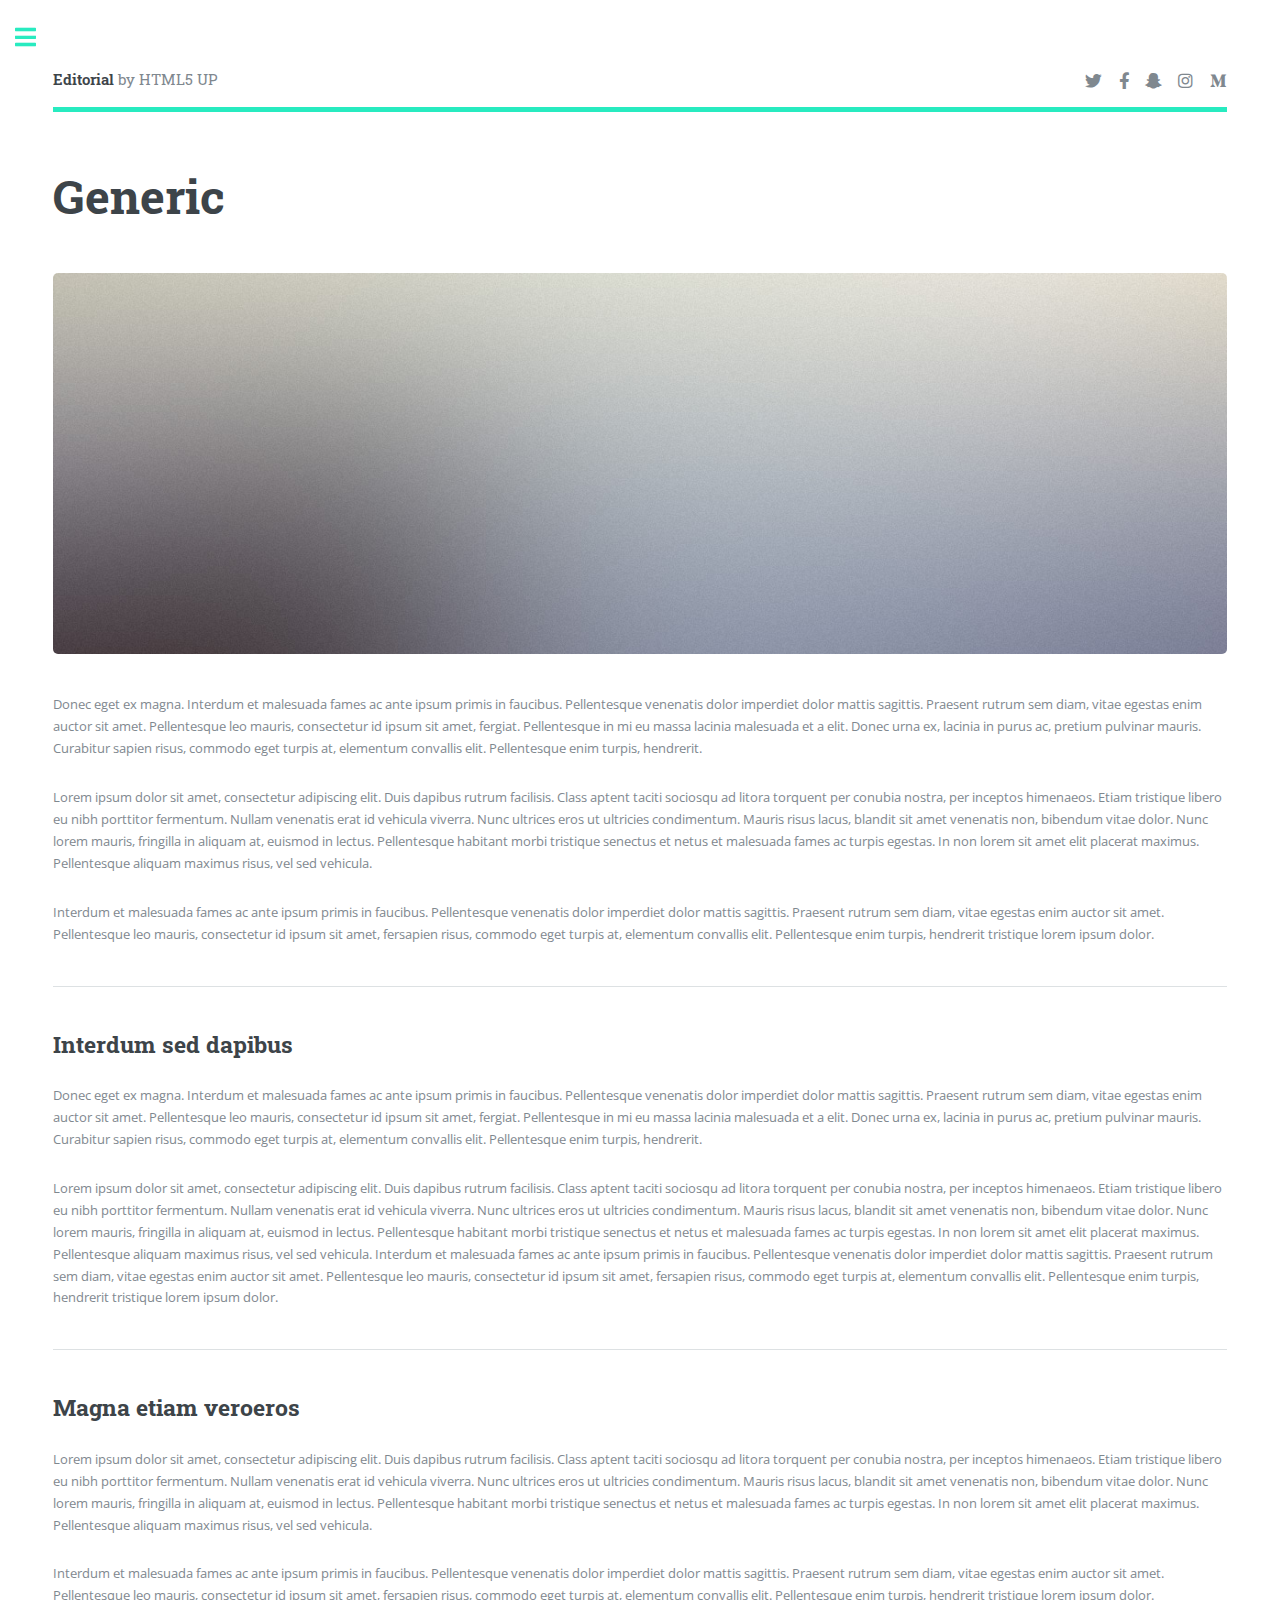
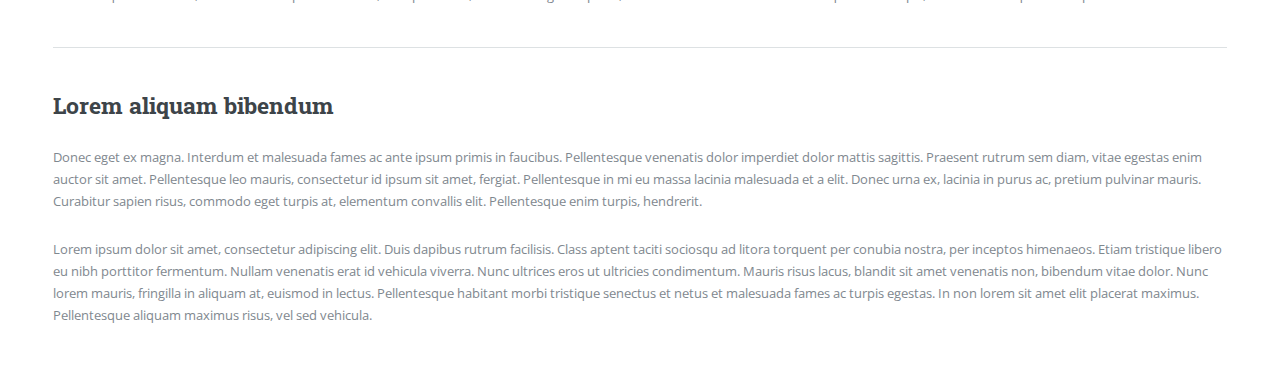
<file: review_portfolio/generic_original.html>
<!DOCTYPE HTML>
<!--
	Editorial by HTML5 UP
	html5up.net | @ajlkn
	Free for personal and commercial use under the CCA 3.0 license (html5up.net/license)
-->
<html>
	<head>
		<title>Generic - Editorial by HTML5 UP</title>
		<meta charset="utf-8" />
		<meta name="viewport" content="width=device-width, initial-scale=1, user-scalable=no" />
		<link rel="stylesheet" href="assets/css/main.css" />
	</head>
	<body class="is-preload">

		<!-- Wrapper -->
			<div id="wrapper">

				<!-- Main -->
					<div id="main">
						<div class="inner">

							<!-- Header -->
								<header id="header">
									<a href="index.html" class="logo"><strong>Editorial</strong> by HTML5 UP</a>
									<ul class="icons">
										<li><a href="#" class="icon brands fa-twitter"><span class="label">Twitter</span></a></li>
										<li><a href="#" class="icon brands fa-facebook-f"><span class="label">Facebook</span></a></li>
										<li><a href="#" class="icon brands fa-snapchat-ghost"><span class="label">Snapchat</span></a></li>
										<li><a href="#" class="icon brands fa-instagram"><span class="label">Instagram</span></a></li>
										<li><a href="#" class="icon brands fa-medium-m"><span class="label">Medium</span></a></li>
									</ul>
								</header>

							<!-- Content -->
								<section>
									<header class="main">
										<h1>Generic</h1>
									</header>

									<span class="image main"><img src="images/pic11.jpg" alt="" /></span>

									<p>Donec eget ex magna. Interdum et malesuada fames ac ante ipsum primis in faucibus. Pellentesque venenatis dolor imperdiet dolor mattis sagittis. Praesent rutrum sem diam, vitae egestas enim auctor sit amet. Pellentesque leo mauris, consectetur id ipsum sit amet, fergiat. Pellentesque in mi eu massa lacinia malesuada et a elit. Donec urna ex, lacinia in purus ac, pretium pulvinar mauris. Curabitur sapien risus, commodo eget turpis at, elementum convallis elit. Pellentesque enim turpis, hendrerit.</p>
									<p>Lorem ipsum dolor sit amet, consectetur adipiscing elit. Duis dapibus rutrum facilisis. Class aptent taciti sociosqu ad litora torquent per conubia nostra, per inceptos himenaeos. Etiam tristique libero eu nibh porttitor fermentum. Nullam venenatis erat id vehicula viverra. Nunc ultrices eros ut ultricies condimentum. Mauris risus lacus, blandit sit amet venenatis non, bibendum vitae dolor. Nunc lorem mauris, fringilla in aliquam at, euismod in lectus. Pellentesque habitant morbi tristique senectus et netus et malesuada fames ac turpis egestas. In non lorem sit amet elit placerat maximus. Pellentesque aliquam maximus risus, vel sed vehicula.</p>
									<p>Interdum et malesuada fames ac ante ipsum primis in faucibus. Pellentesque venenatis dolor imperdiet dolor mattis sagittis. Praesent rutrum sem diam, vitae egestas enim auctor sit amet. Pellentesque leo mauris, consectetur id ipsum sit amet, fersapien risus, commodo eget turpis at, elementum convallis elit. Pellentesque enim turpis, hendrerit tristique lorem ipsum dolor.</p>

									<hr class="major" />

									<h2>Interdum sed dapibus</h2>
									<p>Donec eget ex magna. Interdum et malesuada fames ac ante ipsum primis in faucibus. Pellentesque venenatis dolor imperdiet dolor mattis sagittis. Praesent rutrum sem diam, vitae egestas enim auctor sit amet. Pellentesque leo mauris, consectetur id ipsum sit amet, fergiat. Pellentesque in mi eu massa lacinia malesuada et a elit. Donec urna ex, lacinia in purus ac, pretium pulvinar mauris. Curabitur sapien risus, commodo eget turpis at, elementum convallis elit. Pellentesque enim turpis, hendrerit.</p>
									<p>Lorem ipsum dolor sit amet, consectetur adipiscing elit. Duis dapibus rutrum facilisis. Class aptent taciti sociosqu ad litora torquent per conubia nostra, per inceptos himenaeos. Etiam tristique libero eu nibh porttitor fermentum. Nullam venenatis erat id vehicula viverra. Nunc ultrices eros ut ultricies condimentum. Mauris risus lacus, blandit sit amet venenatis non, bibendum vitae dolor. Nunc lorem mauris, fringilla in aliquam at, euismod in lectus. Pellentesque habitant morbi tristique senectus et netus et malesuada fames ac turpis egestas. In non lorem sit amet elit placerat maximus. Pellentesque aliquam maximus risus, vel sed vehicula. Interdum et malesuada fames ac ante ipsum primis in faucibus. Pellentesque venenatis dolor imperdiet dolor mattis sagittis. Praesent rutrum sem diam, vitae egestas enim auctor sit amet. Pellentesque leo mauris, consectetur id ipsum sit amet, fersapien risus, commodo eget turpis at, elementum convallis elit. Pellentesque enim turpis, hendrerit tristique lorem ipsum dolor.</p>

									<hr class="major" />

									<h2>Magna etiam veroeros</h2>
									<p>Lorem ipsum dolor sit amet, consectetur adipiscing elit. Duis dapibus rutrum facilisis. Class aptent taciti sociosqu ad litora torquent per conubia nostra, per inceptos himenaeos. Etiam tristique libero eu nibh porttitor fermentum. Nullam venenatis erat id vehicula viverra. Nunc ultrices eros ut ultricies condimentum. Mauris risus lacus, blandit sit amet venenatis non, bibendum vitae dolor. Nunc lorem mauris, fringilla in aliquam at, euismod in lectus. Pellentesque habitant morbi tristique senectus et netus et malesuada fames ac turpis egestas. In non lorem sit amet elit placerat maximus. Pellentesque aliquam maximus risus, vel sed vehicula.</p>
									<p>Interdum et malesuada fames ac ante ipsum primis in faucibus. Pellentesque venenatis dolor imperdiet dolor mattis sagittis. Praesent rutrum sem diam, vitae egestas enim auctor sit amet. Pellentesque leo mauris, consectetur id ipsum sit amet, fersapien risus, commodo eget turpis at, elementum convallis elit. Pellentesque enim turpis, hendrerit tristique lorem ipsum dolor.</p>

									<hr class="major" />

									<h2>Lorem aliquam bibendum</h2>
									<p>Donec eget ex magna. Interdum et malesuada fames ac ante ipsum primis in faucibus. Pellentesque venenatis dolor imperdiet dolor mattis sagittis. Praesent rutrum sem diam, vitae egestas enim auctor sit amet. Pellentesque leo mauris, consectetur id ipsum sit amet, fergiat. Pellentesque in mi eu massa lacinia malesuada et a elit. Donec urna ex, lacinia in purus ac, pretium pulvinar mauris. Curabitur sapien risus, commodo eget turpis at, elementum convallis elit. Pellentesque enim turpis, hendrerit.</p>
									<p>Lorem ipsum dolor sit amet, consectetur adipiscing elit. Duis dapibus rutrum facilisis. Class aptent taciti sociosqu ad litora torquent per conubia nostra, per inceptos himenaeos. Etiam tristique libero eu nibh porttitor fermentum. Nullam venenatis erat id vehicula viverra. Nunc ultrices eros ut ultricies condimentum. Mauris risus lacus, blandit sit amet venenatis non, bibendum vitae dolor. Nunc lorem mauris, fringilla in aliquam at, euismod in lectus. Pellentesque habitant morbi tristique senectus et netus et malesuada fames ac turpis egestas. In non lorem sit amet elit placerat maximus. Pellentesque aliquam maximus risus, vel sed vehicula.</p>

								</section>

						</div>
					</div>

				<!-- Sidebar -->
					<div id="sidebar">
						<div class="inner">

							<!-- Search -->
								<section id="search" class="alt">
									<form method="post" action="#">
										<input type="text" name="query" id="query" placeholder="Search" />
									</form>
								</section>

							<!-- Menu -->
								<nav id="menu">
									<header class="major">
										<h2>Menu</h2>
									</header>
									<ul>
										<li><a href="index.html">Homepage</a></li>
										<li><a href="generic.html">Generic</a></li>
										<li><a href="elements.html">Elements</a></li>
										<li>
											<span class="opener">Submenu</span>
											<ul>
												<li><a href="#">Lorem Dolor</a></li>
												<li><a href="#">Ipsum Adipiscing</a></li>
												<li><a href="#">Tempus Magna</a></li>
												<li><a href="#">Feugiat Veroeros</a></li>
											</ul>
										</li>
										<li><a href="#">Etiam Dolore</a></li>
										<li><a href="#">Adipiscing</a></li>
										<li>
											<span class="opener">Another Submenu</span>
											<ul>
												<li><a href="#">Lorem Dolor</a></li>
												<li><a href="#">Ipsum Adipiscing</a></li>
												<li><a href="#">Tempus Magna</a></li>
												<li><a href="#">Feugiat Veroeros</a></li>
											</ul>
										</li>
										<li><a href="#">Maximus Erat</a></li>
										<li><a href="#">Sapien Mauris</a></li>
										<li><a href="#">Amet Lacinia</a></li>
									</ul>
								</nav>

							<!-- Section -->
								<section>
									<header class="major">
										<h2>Ante interdum</h2>
									</header>
									<div class="mini-posts">
										<article>
											<a href="#" class="image"><img src="images/pic07.jpg" alt="" /></a>
											<p>Aenean ornare velit lacus, ac varius enim lorem ullamcorper dolore aliquam.</p>
										</article>
										<article>
											<a href="#" class="image"><img src="images/pic08.jpg" alt="" /></a>
											<p>Aenean ornare velit lacus, ac varius enim lorem ullamcorper dolore aliquam.</p>
										</article>
										<article>
											<a href="#" class="image"><img src="images/pic09.jpg" alt="" /></a>
											<p>Aenean ornare velit lacus, ac varius enim lorem ullamcorper dolore aliquam.</p>
										</article>
									</div>
									<ul class="actions">
										<li><a href="#" class="button">More</a></li>
									</ul>
								</section>

							<!-- Section -->
								<section>
									<header class="major">
										<h2>Get in touch</h2>
									</header>
									<p>Sed varius enim lorem ullamcorper dolore aliquam aenean ornare velit lacus, ac varius enim lorem ullamcorper dolore. Proin sed aliquam facilisis ante interdum. Sed nulla amet lorem feugiat tempus aliquam.</p>
									<ul class="contact">
										<li class="icon solid fa-envelope"><a href="#">information@untitled.tld</a></li>
										<li class="icon solid fa-phone">(000) 000-0000</li>
										<li class="icon solid fa-home">1234 Somewhere Road #8254<br />
										Nashville, TN 00000-0000</li>
									</ul>
								</section>

							<!-- Footer -->
								<footer id="footer">
									<p class="copyright">&copy; Untitled. All rights reserved. Demo Images: <a href="https://unsplash.com">Unsplash</a>. Design: <a href="https://html5up.net">HTML5 UP</a>.</p>
								</footer>

						</div>
					</div>

			</div>

		<!-- Scripts -->
			<script src="assets/js/jquery.min.js"></script>
			<script src="assets/js/browser.min.js"></script>
			<script src="assets/js/breakpoints.min.js"></script>
			<script src="assets/js/util.js"></script>
			<script src="assets/js/main.js"></script>

	</body>
</html>
</file>
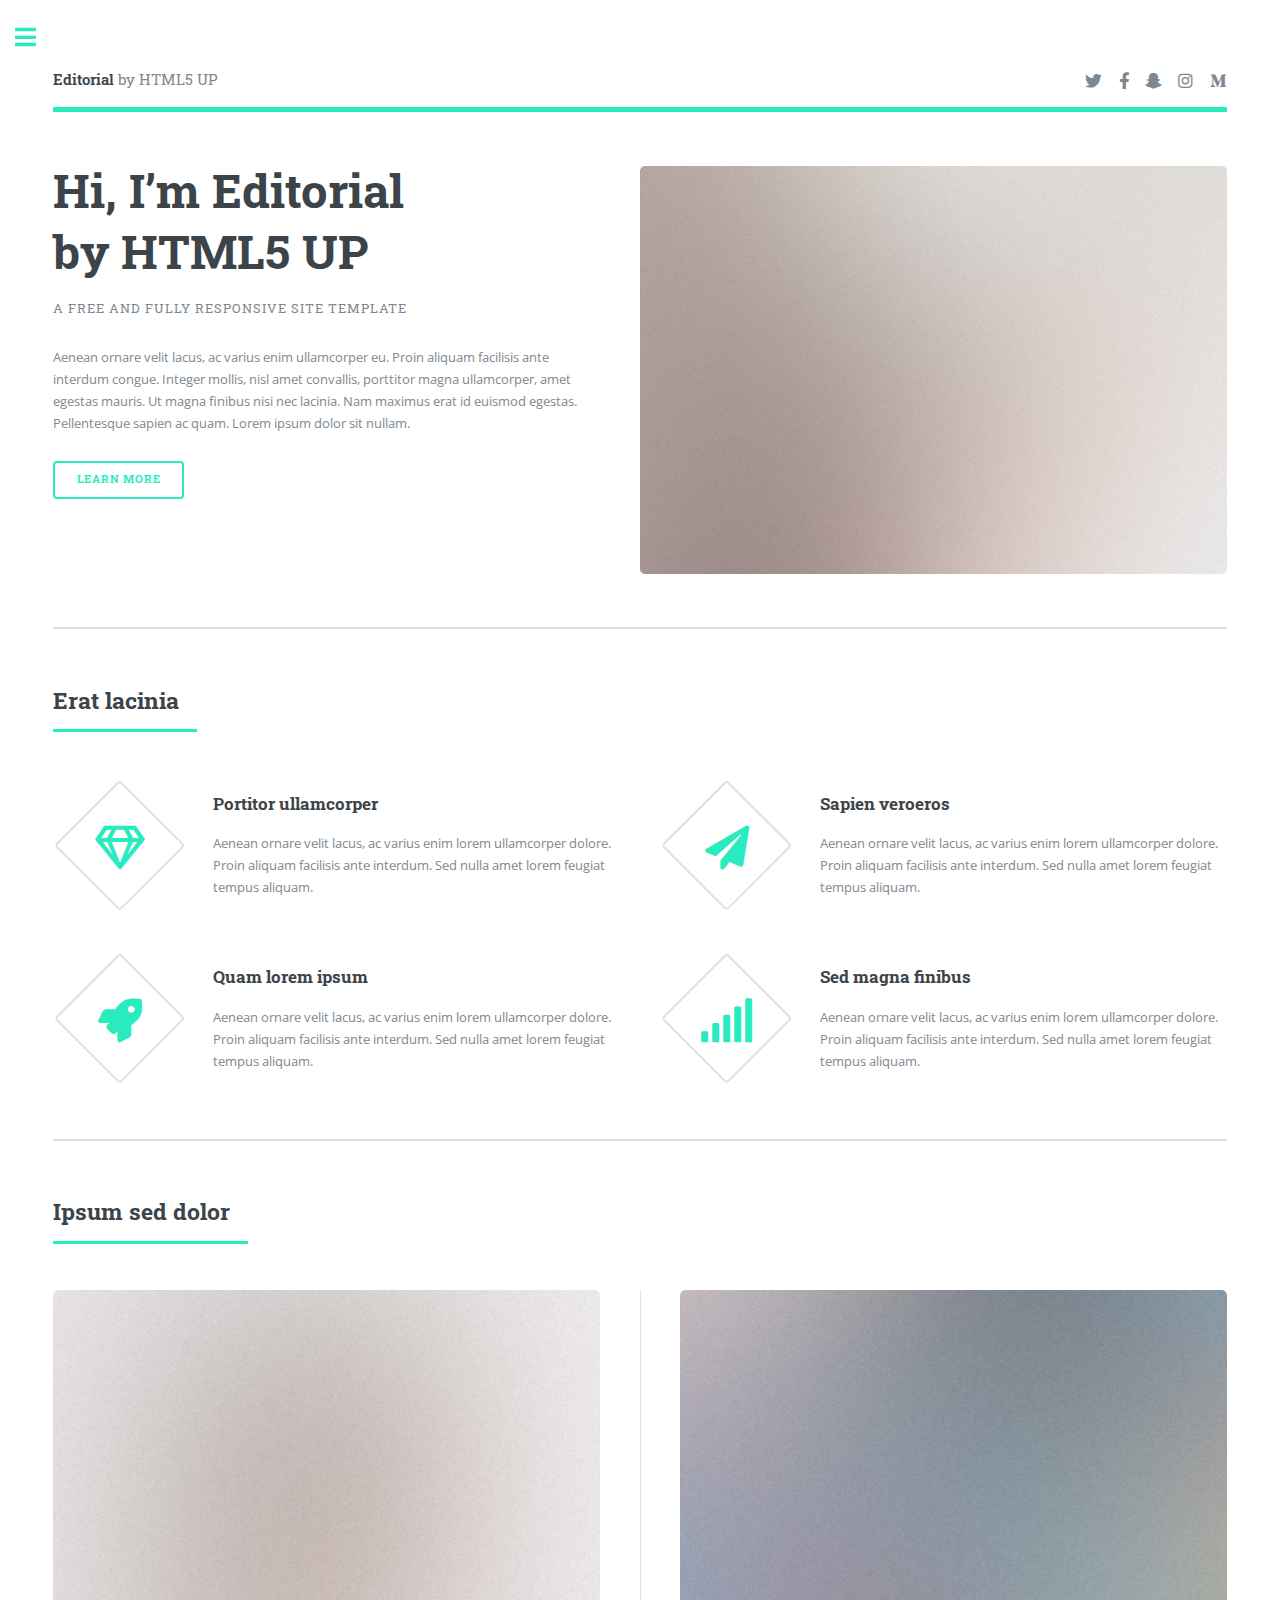
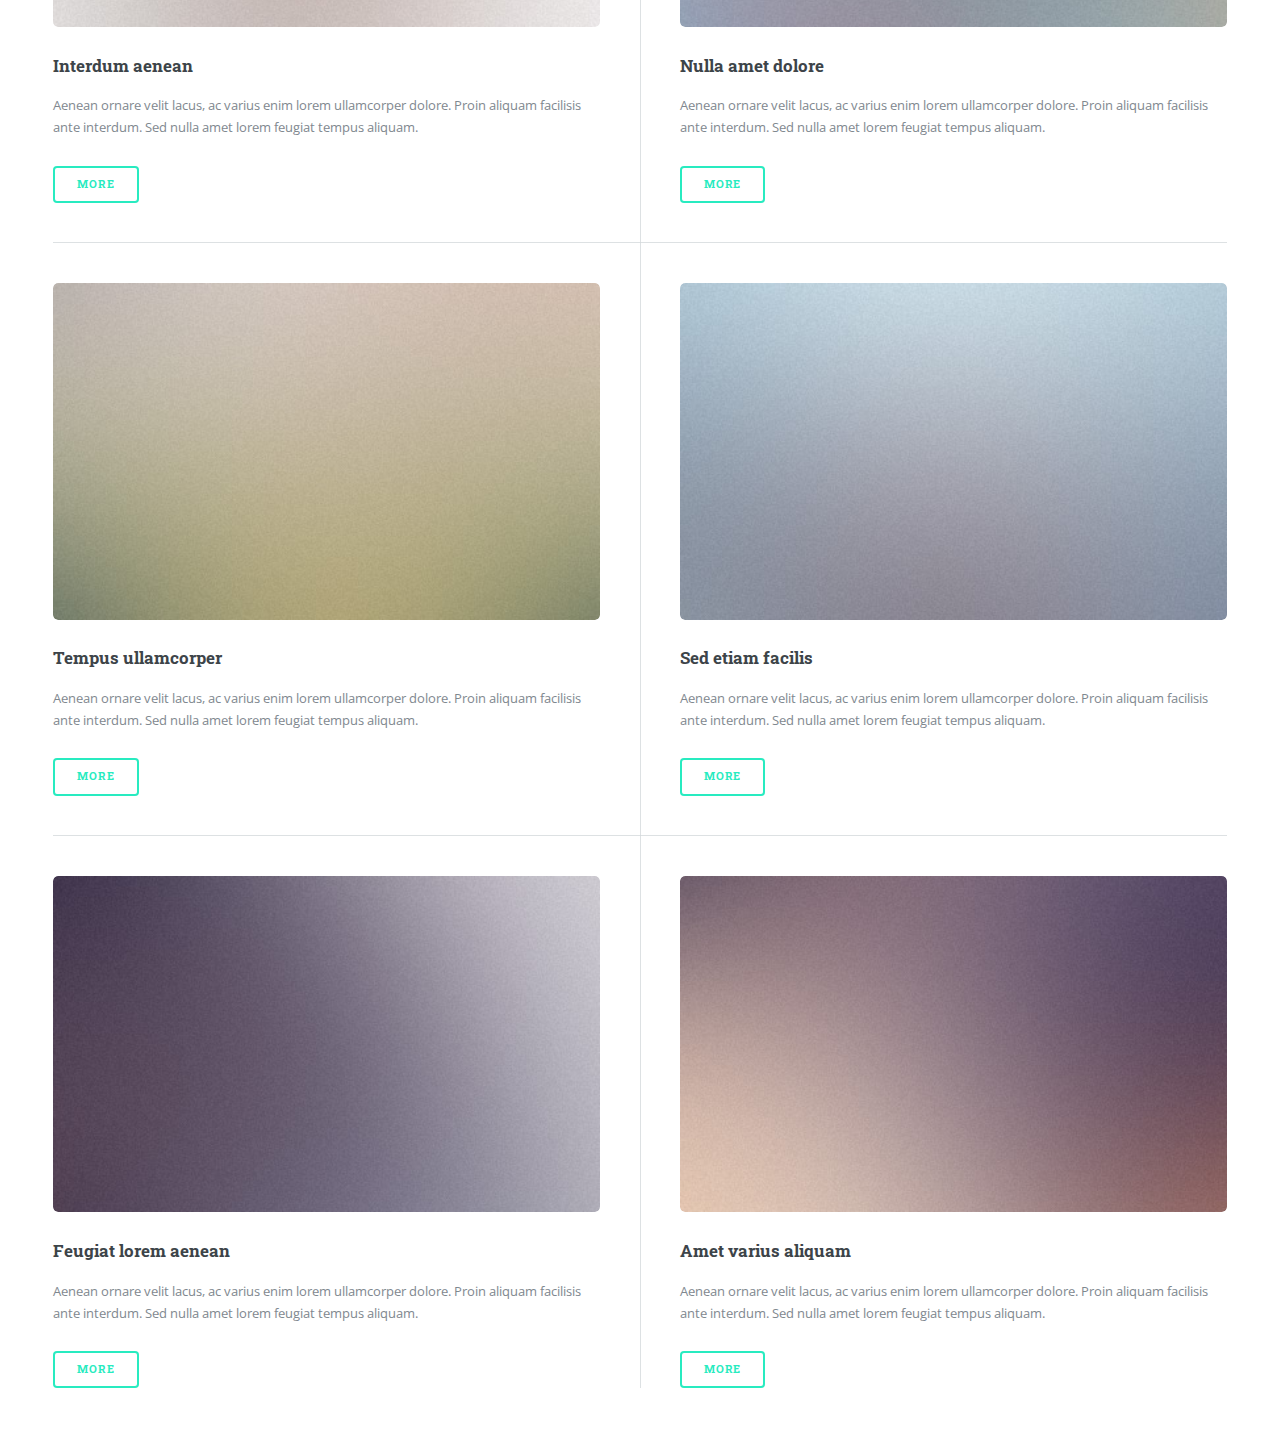
<file: review_portfolio/index_original.html>
<!DOCTYPE HTML>
<!--
	Editorial by HTML5 UP
	html5up.net | @ajlkn
	Free for personal and commercial use under the CCA 3.0 license (html5up.net/license)
-->
<html>
	<head>
		<title>Editorial by HTML5 UP</title>
		<meta charset="utf-8" />
		<meta name="viewport" content="width=device-width, initial-scale=1, user-scalable=no" />
		<link rel="stylesheet" href="assets/css/main.css" />
	</head>
	<body class="is-preload">

		<!-- Wrapper -->
			<div id="wrapper">

				<!-- Main -->
					<div id="main">
						<div class="inner">

							<!-- Header -->
								<header id="header">
									<a href="index.html" class="logo"><strong>Editorial</strong> by HTML5 UP</a>
									<ul class="icons">
										<li><a href="#" class="icon brands fa-twitter"><span class="label">Twitter</span></a></li>
										<li><a href="#" class="icon brands fa-facebook-f"><span class="label">Facebook</span></a></li>
										<li><a href="#" class="icon brands fa-snapchat-ghost"><span class="label">Snapchat</span></a></li>
										<li><a href="#" class="icon brands fa-instagram"><span class="label">Instagram</span></a></li>
										<li><a href="#" class="icon brands fa-medium-m"><span class="label">Medium</span></a></li>
									</ul>
								</header>

							<!-- Banner -->
								<section id="banner">
									<div class="content">
										<header>
											<h1>Hi, I’m Editorial<br />
											by HTML5 UP</h1>
											<p>A free and fully responsive site template</p>
										</header>
										<p>Aenean ornare velit lacus, ac varius enim ullamcorper eu. Proin aliquam facilisis ante interdum congue. Integer mollis, nisl amet convallis, porttitor magna ullamcorper, amet egestas mauris. Ut magna finibus nisi nec lacinia. Nam maximus erat id euismod egestas. Pellentesque sapien ac quam. Lorem ipsum dolor sit nullam.</p>
										<ul class="actions">
											<li><a href="#" class="button big">Learn More</a></li>
										</ul>
									</div>
									<span class="image object">
										<img src="images/pic10.jpg" alt="" />
									</span>
								</section>

							<!-- Section -->
								<section>
									<header class="major">
										<h2>Erat lacinia</h2>
									</header>
									<div class="features">
										<article>
											<span class="icon fa-gem"></span>
											<div class="content">
												<h3>Portitor ullamcorper</h3>
												<p>Aenean ornare velit lacus, ac varius enim lorem ullamcorper dolore. Proin aliquam facilisis ante interdum. Sed nulla amet lorem feugiat tempus aliquam.</p>
											</div>
										</article>
										<article>
											<span class="icon solid fa-paper-plane"></span>
											<div class="content">
												<h3>Sapien veroeros</h3>
												<p>Aenean ornare velit lacus, ac varius enim lorem ullamcorper dolore. Proin aliquam facilisis ante interdum. Sed nulla amet lorem feugiat tempus aliquam.</p>
											</div>
										</article>
										<article>
											<span class="icon solid fa-rocket"></span>
											<div class="content">
												<h3>Quam lorem ipsum</h3>
												<p>Aenean ornare velit lacus, ac varius enim lorem ullamcorper dolore. Proin aliquam facilisis ante interdum. Sed nulla amet lorem feugiat tempus aliquam.</p>
											</div>
										</article>
										<article>
											<span class="icon solid fa-signal"></span>
											<div class="content">
												<h3>Sed magna finibus</h3>
												<p>Aenean ornare velit lacus, ac varius enim lorem ullamcorper dolore. Proin aliquam facilisis ante interdum. Sed nulla amet lorem feugiat tempus aliquam.</p>
											</div>
										</article>
									</div>
								</section>

							<!-- Section -->
								<section>
									<header class="major">
										<h2>Ipsum sed dolor</h2>
									</header>
									<div class="posts">
										<article>
											<a href="#" class="image"><img src="images/pic01.jpg" alt="" /></a>
											<h3>Interdum aenean</h3>
											<p>Aenean ornare velit lacus, ac varius enim lorem ullamcorper dolore. Proin aliquam facilisis ante interdum. Sed nulla amet lorem feugiat tempus aliquam.</p>
											<ul class="actions">
												<li><a href="#" class="button">More</a></li>
											</ul>
										</article>
										<article>
											<a href="#" class="image"><img src="images/pic02.jpg" alt="" /></a>
											<h3>Nulla amet dolore</h3>
											<p>Aenean ornare velit lacus, ac varius enim lorem ullamcorper dolore. Proin aliquam facilisis ante interdum. Sed nulla amet lorem feugiat tempus aliquam.</p>
											<ul class="actions">
												<li><a href="#" class="button">More</a></li>
											</ul>
										</article>
										<article>
											<a href="#" class="image"><img src="images/pic03.jpg" alt="" /></a>
											<h3>Tempus ullamcorper</h3>
											<p>Aenean ornare velit lacus, ac varius enim lorem ullamcorper dolore. Proin aliquam facilisis ante interdum. Sed nulla amet lorem feugiat tempus aliquam.</p>
											<ul class="actions">
												<li><a href="#" class="button">More</a></li>
											</ul>
										</article>
										<article>
											<a href="#" class="image"><img src="images/pic04.jpg" alt="" /></a>
											<h3>Sed etiam facilis</h3>
											<p>Aenean ornare velit lacus, ac varius enim lorem ullamcorper dolore. Proin aliquam facilisis ante interdum. Sed nulla amet lorem feugiat tempus aliquam.</p>
											<ul class="actions">
												<li><a href="#" class="button">More</a></li>
											</ul>
										</article>
										<article>
											<a href="#" class="image"><img src="images/pic05.jpg" alt="" /></a>
											<h3>Feugiat lorem aenean</h3>
											<p>Aenean ornare velit lacus, ac varius enim lorem ullamcorper dolore. Proin aliquam facilisis ante interdum. Sed nulla amet lorem feugiat tempus aliquam.</p>
											<ul class="actions">
												<li><a href="#" class="button">More</a></li>
											</ul>
										</article>
										<article>
											<a href="#" class="image"><img src="images/pic06.jpg" alt="" /></a>
											<h3>Amet varius aliquam</h3>
											<p>Aenean ornare velit lacus, ac varius enim lorem ullamcorper dolore. Proin aliquam facilisis ante interdum. Sed nulla amet lorem feugiat tempus aliquam.</p>
											<ul class="actions">
												<li><a href="#" class="button">More</a></li>
											</ul>
										</article>
									</div>
								</section>

						</div>
					</div>

				<!-- Sidebar -->
					<div id="sidebar">
						<div class="inner">

							<!-- Search -->
								<section id="search" class="alt">
									<form method="post" action="#">
										<input type="text" name="query" id="query" placeholder="Search" />
									</form>
								</section>

							<!-- Menu -->
								<nav id="menu">
									<header class="major">
										<h2>Menu</h2>
									</header>
									<ul>
										<li><a href="index.html">Homepage</a></li>
										<li><a href="generic.html">Generic</a></li>
										<li><a href="elements.html">Elements</a></li>
										<li>
											<span class="opener">Submenu</span>
											<ul>
												<li><a href="#">Lorem Dolor</a></li>
												<li><a href="#">Ipsum Adipiscing</a></li>
												<li><a href="#">Tempus Magna</a></li>
												<li><a href="#">Feugiat Veroeros</a></li>
											</ul>
										</li>
										<li><a href="#">Etiam Dolore</a></li>
										<li><a href="#">Adipiscing</a></li>
										<li>
											<span class="opener">Another Submenu</span>
											<ul>
												<li><a href="#">Lorem Dolor</a></li>
												<li><a href="#">Ipsum Adipiscing</a></li>
												<li><a href="#">Tempus Magna</a></li>
												<li><a href="#">Feugiat Veroeros</a></li>
											</ul>
										</li>
										<li><a href="#">Maximus Erat</a></li>
										<li><a href="#">Sapien Mauris</a></li>
										<li><a href="#">Amet Lacinia</a></li>
									</ul>
								</nav>

							<!-- Section -->
								<section>
									<header class="major">
										<h2>Ante interdum</h2>
									</header>
									<div class="mini-posts">
										<article>
											<a href="#" class="image"><img src="images/pic07.jpg" alt="" /></a>
											<p>Aenean ornare velit lacus, ac varius enim lorem ullamcorper dolore aliquam.</p>
										</article>
										<article>
											<a href="#" class="image"><img src="images/pic08.jpg" alt="" /></a>
											<p>Aenean ornare velit lacus, ac varius enim lorem ullamcorper dolore aliquam.</p>
										</article>
										<article>
											<a href="#" class="image"><img src="images/pic09.jpg" alt="" /></a>
											<p>Aenean ornare velit lacus, ac varius enim lorem ullamcorper dolore aliquam.</p>
										</article>
									</div>
									<ul class="actions">
										<li><a href="#" class="button">More</a></li>
									</ul>
								</section>

							<!-- Section -->
								<section>
									<header class="major">
										<h2>Get in touch</h2>
									</header>
									<p>Sed varius enim lorem ullamcorper dolore aliquam aenean ornare velit lacus, ac varius enim lorem ullamcorper dolore. Proin sed aliquam facilisis ante interdum. Sed nulla amet lorem feugiat tempus aliquam.</p>
									<ul class="contact">
										<li class="icon solid fa-envelope"><a href="#">information@untitled.tld</a></li>
										<li class="icon solid fa-phone">(000) 000-0000</li>
										<li class="icon solid fa-home">1234 Somewhere Road #8254<br />
										Nashville, TN 00000-0000</li>
									</ul>
								</section>

							<!-- Footer -->
								<footer id="footer">
									<p class="copyright">&copy; Untitled. All rights reserved. Demo Images: <a href="https://unsplash.com">Unsplash</a>. Design: <a href="https://html5up.net">HTML5 UP</a>.</p>
								</footer>

						</div>
					</div>

			</div>

		<!-- Scripts -->
			<script src="assets/js/jquery.min.js"></script>
			<script src="assets/js/browser.min.js"></script>
			<script src="assets/js/breakpoints.min.js"></script>
			<script src="assets/js/util.js"></script>
			<script src="assets/js/main.js"></script>

	</body>
</html>
</file>
<file: review_portfolio/assets/css/main.css>
@import url(fontawesome-all.min.css);
@import url("https://fonts.googleapis.com/css?family=Open+Sans:400,600,400italic,600italic|Roboto+Slab:400,700");
/*
	Editorial by HTML5 UP
	html5up.net | @ajlkn
	Free for personal and commercial use under the CCA 3.0 license (html5up.net/license)
*/
html, body, div, span, applet, object,
iframe, h1, h2, h3, h4, h5, h6, p, blockquote,
pre, a, abbr, acronym, address, big, cite,
code, del, dfn, em, img, ins, kbd, q, s, samp,
small, strike, strong, sub, sup, tt, var, b,
u, i, center, dl, dt, dd, ol, ul, li, fieldset,
form, label, legend, table, caption, tbody,
tfoot, thead, tr, th, td, article, aside,
canvas, details, embed, figure, figcaption,
footer, header, hgroup, menu, nav, output, ruby,
section, summary, time, mark, audio, video {
  margin: 0;
  padding: 0;
  border: 0;
  font-size: 100%;
  font: inherit;
  vertical-align: baseline; }

article, aside, details, figcaption, figure,
footer, header, hgroup, menu, nav, section {
  display: block; }

body {
  line-height: 1; }

ol, ul {
  list-style: none; }

blockquote, q {
  quotes: none; }
  blockquote:before, blockquote:after, q:before, q:after {
    content: '';
    content: none; }

table {
  border-collapse: collapse;
  border-spacing: 0; }

body {
  -webkit-text-size-adjust: none; }

mark {
  background-color: transparent;
  color: inherit; }

input::-moz-focus-inner {
  border: 0;
  padding: 0; }

input, select, textarea {
  -moz-appearance: none;
  -webkit-appearance: none;
  -ms-appearance: none;
  appearance: none; }

/* Basic */
@-ms-viewport {
  width: device-width; }

body {
  -ms-overflow-style: scrollbar; }

@media screen and (max-width: 480px) {
  html, body {
    min-width: 320px; } }

html {
  box-sizing: border-box; }

*, *:before, *:after {
  box-sizing: inherit; }

body {
  background: #ffffff; }
  body.is-preload *, body.is-preload *:before, body.is-preload *:after, body.is-resizing *, body.is-resizing *:before, body.is-resizing *:after {
    -moz-animation: none !important;
    -webkit-animation: none !important;
    -ms-animation: none !important;
    animation: none !important;
    -moz-transition: none !important;
    -webkit-transition: none !important;
    -ms-transition: none !important;
    transition: none !important; }

/* Type */
body, input, select, textarea {
  color: #7f888f;
  font-family: "Open Sans", sans-serif;
  font-size: 13pt;
  font-weight: 400;
  line-height: 1.65; }
  @media screen and (max-width: 1680px) {
    body, input, select, textarea {
      font-size: 11pt; } }
  @media screen and (max-width: 1280px) {
    body, input, select, textarea {
      font-size: 10pt; } }
  @media screen and (max-width: 360px) {
    body, input, select, textarea {
      font-size: 9pt; } }

a {
  -moz-transition: color 0.2s ease-in-out, border-bottom-color 0.2s ease-in-out;
  -webkit-transition: color 0.2s ease-in-out, border-bottom-color 0.2s ease-in-out;
  -ms-transition: color 0.2s ease-in-out, border-bottom-color 0.2s ease-in-out;
  transition: color 0.2s ease-in-out, border-bottom-color 0.2s ease-in-out;
  border-bottom: dotted 1px;
  color: #28ebc0;
  text-decoration: none; }
  a:hover {
    border-bottom-color: #28ebc0;
    color: #28ebc0 !important; }
    a:hover strong {
      color: inherit; }

strong, b {
  color: #3d4449;
  font-weight: 600; }

em, i {
  font-style: italic; }

p {
  margin: 0 0 2em 0; }

h1, h2, h3, h4, h5, h6 {
  color: #3d4449;
  font-family: "Roboto Slab", serif;
  font-weight: 700;
  line-height: 1.5;
  margin: 0 0 1em 0; }
  h1 a, h2 a, h3 a, h4 a, h5 a, h6 a {
    color: inherit;
    text-decoration: none;
    border-bottom: 0; }

h1 {
  font-size: 4em;
  margin: 0 0 0.5em 0;
  line-height: 1.3; }

h2 {
  font-size: 1.75em; }

h3 {
  font-size: 1.25em; }

h4 {
  font-size: 1.1em; }

h5 {
  font-size: 0.9em; }

h6 {
  font-size: 0.7em; }

@media screen and (max-width: 1680px) {
  h1 {
    font-size: 3.5em; } }

@media screen and (max-width: 980px) {
  h1 {
    font-size: 3.25em; } }

@media screen and (max-width: 736px) {
  h1 {
    font-size: 2em;
    line-height: 1.4; }
  h2 {
    font-size: 1.5em; } }

sub {
  font-size: 0.8em;
  position: relative;
  top: 0.5em; }

sup {
  font-size: 0.8em;
  position: relative;
  top: -0.5em; }

blockquote {
  border-left: solid 3px rgba(210, 215, 217, 0.75);
  font-style: italic;
  margin: 0 0 2em 0;
  padding: 0.5em 0 0.5em 2em; }

code {
  background: rgba(230, 235, 237, 0.25);
  border-radius: 0.375em;
  border: solid 1px rgba(210, 215, 217, 0.75);
  font-family: "Courier New", monospace;
  font-size: 0.9em;
  margin: 0 0.25em;
  padding: 0.25em 0.65em; }

pre {
  -webkit-overflow-scrolling: touch;
  font-family: "Courier New", monospace;
  font-size: 0.9em;
  margin: 0 0 2em 0; }
  pre code {
    display: block;
    line-height: 1.75;
    padding: 1em 1.5em;
    overflow-x: auto; }

hr {
  border: 0;
  border-bottom: solid 1px rgba(210, 215, 217, 0.75);
  margin: 2em 0; }
  hr.major {
    margin: 3em 0; }

.align-left {
  text-align: left; }

.align-center {
  text-align: center; }

.align-right {
  text-align: right; }

/* Row */
.row {
  display: flex;
  flex-wrap: wrap;
  box-sizing: border-box;
  align-items: stretch; }
  .row > * {
    box-sizing: border-box; }
  .row.gtr-uniform > * > :last-child {
    margin-bottom: 0; }
  .row.aln-left {
    justify-content: flex-start; }
  .row.aln-center {
    justify-content: center; }
  .row.aln-right {
    justify-content: flex-end; }
  .row.aln-top {
    align-items: flex-start; }
  .row.aln-middle {
    align-items: center; }
  .row.aln-bottom {
    align-items: flex-end; }
  .row > .imp {
    order: -1; }
  .row > .col-1 {
    width: 8.33333%; }
  .row > .off-1 {
    margin-left: 8.33333%; }
  .row > .col-2 {
    width: 16.66667%; }
  .row > .off-2 {
    margin-left: 16.66667%; }
  .row > .col-3 {
    width: 25%; }
  .row > .off-3 {
    margin-left: 25%; }
  .row > .col-4 {
    width: 33.33333%; }
  .row > .off-4 {
    margin-left: 33.33333%; }
  .row > .col-5 {
    width: 41.66667%; }
  .row > .off-5 {
    margin-left: 41.66667%; }
  .row > .col-6 {
    width: 50%; }
  .row > .off-6 {
    margin-left: 50%; }
  .row > .col-7 {
    width: 58.33333%; }
  .row > .off-7 {
    margin-left: 58.33333%; }
  .row > .col-8 {
    width: 66.66667%; }
  .row > .off-8 {
    margin-left: 66.66667%; }
  .row > .col-9 {
    width: 75%; }
  .row > .off-9 {
    margin-left: 75%; }
  .row > .col-10 {
    width: 83.33333%; }
  .row > .off-10 {
    margin-left: 83.33333%; }
  .row > .col-11 {
    width: 91.66667%; }
  .row > .off-11 {
    margin-left: 91.66667%; }
  .row > .col-12 {
    width: 100%; }
  .row > .off-12 {
    margin-left: 100%; }
  .row.gtr-0 {
    margin-top: 0;
    margin-left: 0em; }
    .row.gtr-0 > * {
      padding: 0 0 0 0em; }
    .row.gtr-0.gtr-uniform {
      margin-top: 0em; }
      .row.gtr-0.gtr-uniform > * {
        padding-top: 0em; }
  .row.gtr-25 {
    margin-top: 0;
    margin-left: -0.375em; }
    .row.gtr-25 > * {
      padding: 0 0 0 0.375em; }
    .row.gtr-25.gtr-uniform {
      margin-top: -0.375em; }
      .row.gtr-25.gtr-uniform > * {
        padding-top: 0.375em; }
  .row.gtr-50 {
    margin-top: 0;
    margin-left: -0.75em; }
    .row.gtr-50 > * {
      padding: 0 0 0 0.75em; }
    .row.gtr-50.gtr-uniform {
      margin-top: -0.75em; }
      .row.gtr-50.gtr-uniform > * {
        padding-top: 0.75em; }
  .row {
    margin-top: 0;
    margin-left: -1.5em; }
    .row > * {
      padding: 0 0 0 1.5em; }
    .row.gtr-uniform {
      margin-top: -1.5em; }
      .row.gtr-uniform > * {
        padding-top: 1.5em; }
  .row.gtr-150 {
    margin-top: 0;
    margin-left: -2.25em; }
    .row.gtr-150 > * {
      padding: 0 0 0 2.25em; }
    .row.gtr-150.gtr-uniform {
      margin-top: -2.25em; }
      .row.gtr-150.gtr-uniform > * {
        padding-top: 2.25em; }
  .row.gtr-200 {
    margin-top: 0;
    margin-left: -3em; }
    .row.gtr-200 > * {
      padding: 0 0 0 3em; }
    .row.gtr-200.gtr-uniform {
      margin-top: -3em; }
      .row.gtr-200.gtr-uniform > * {
        padding-top: 3em; }
  @media screen and (max-width: 1680px) {
    .row {
      display: flex;
      flex-wrap: wrap;
      box-sizing: border-box;
      align-items: stretch; }
      .row > * {
        box-sizing: border-box; }
      .row.gtr-uniform > * > :last-child {
        margin-bottom: 0; }
      .row.aln-left {
        justify-content: flex-start; }
      .row.aln-center {
        justify-content: center; }
      .row.aln-right {
        justify-content: flex-end; }
      .row.aln-top {
        align-items: flex-start; }
      .row.aln-middle {
        align-items: center; }
      .row.aln-bottom {
        align-items: flex-end; }
      .row > .imp-xlarge {
        order: -1; }
      .row > .col-1-xlarge {
        width: 8.33333%; }
      .row > .off-1-xlarge {
        margin-left: 8.33333%; }
      .row > .col-2-xlarge {
        width: 16.66667%; }
      .row > .off-2-xlarge {
        margin-left: 16.66667%; }
      .row > .col-3-xlarge {
        width: 25%; }
      .row > .off-3-xlarge {
        margin-left: 25%; }
      .row > .col-4-xlarge {
        width: 33.33333%; }
      .row > .off-4-xlarge {
        margin-left: 33.33333%; }
      .row > .col-5-xlarge {
        width: 41.66667%; }
      .row > .off-5-xlarge {
        margin-left: 41.66667%; }
      .row > .col-6-xlarge {
        width: 50%; }
      .row > .off-6-xlarge {
        margin-left: 50%; }
      .row > .col-7-xlarge {
        width: 58.33333%; }
      .row > .off-7-xlarge {
        margin-left: 58.33333%; }
      .row > .col-8-xlarge {
        width: 66.66667%; }
      .row > .off-8-xlarge {
        margin-left: 66.66667%; }
      .row > .col-9-xlarge {
        width: 75%; }
      .row > .off-9-xlarge {
        margin-left: 75%; }
      .row > .col-10-xlarge {
        width: 83.33333%; }
      .row > .off-10-xlarge {
        margin-left: 83.33333%; }
      .row > .col-11-xlarge {
        width: 91.66667%; }
      .row > .off-11-xlarge {
        margin-left: 91.66667%; }
      .row > .col-12-xlarge {
        width: 100%; }
      .row > .off-12-xlarge {
        margin-left: 100%; }
      .row.gtr-0 {
        margin-top: 0;
        margin-left: 0em; }
        .row.gtr-0 > * {
          padding: 0 0 0 0em; }
        .row.gtr-0.gtr-uniform {
          margin-top: 0em; }
          .row.gtr-0.gtr-uniform > * {
            padding-top: 0em; }
      .row.gtr-25 {
        margin-top: 0;
        margin-left: -0.375em; }
        .row.gtr-25 > * {
          padding: 0 0 0 0.375em; }
        .row.gtr-25.gtr-uniform {
          margin-top: -0.375em; }
          .row.gtr-25.gtr-uniform > * {
            padding-top: 0.375em; }
      .row.gtr-50 {
        margin-top: 0;
        margin-left: -0.75em; }
        .row.gtr-50 > * {
          padding: 0 0 0 0.75em; }
        .row.gtr-50.gtr-uniform {
          margin-top: -0.75em; }
          .row.gtr-50.gtr-uniform > * {
            padding-top: 0.75em; }
      .row {
        margin-top: 0;
        margin-left: -1.5em; }
        .row > * {
          padding: 0 0 0 1.5em; }
        .row.gtr-uniform {
          margin-top: -1.5em; }
          .row.gtr-uniform > * {
            padding-top: 1.5em; }
      .row.gtr-150 {
        margin-top: 0;
        margin-left: -2.25em; }
        .row.gtr-150 > * {
          padding: 0 0 0 2.25em; }
        .row.gtr-150.gtr-uniform {
          margin-top: -2.25em; }
          .row.gtr-150.gtr-uniform > * {
            padding-top: 2.25em; }
      .row.gtr-200 {
        margin-top: 0;
        margin-left: -3em; }
        .row.gtr-200 > * {
          padding: 0 0 0 3em; }
        .row.gtr-200.gtr-uniform {
          margin-top: -3em; }
          .row.gtr-200.gtr-uniform > * {
            padding-top: 3em; } }
  @media screen and (max-width: 1280px) {
    .row {
      display: flex;
      flex-wrap: wrap;
      box-sizing: border-box;
      align-items: stretch; }
      .row > * {
        box-sizing: border-box; }
      .row.gtr-uniform > * > :last-child {
        margin-bottom: 0; }
      .row.aln-left {
        justify-content: flex-start; }
      .row.aln-center {
        justify-content: center; }
      .row.aln-right {
        justify-content: flex-end; }
      .row.aln-top {
        align-items: flex-start; }
      .row.aln-middle {
        align-items: center; }
      .row.aln-bottom {
        align-items: flex-end; }
      .row > .imp-large {
        order: -1; }
      .row > .col-1-large {
        width: 8.33333%; }
      .row > .off-1-large {
        margin-left: 8.33333%; }
      .row > .col-2-large {
        width: 16.66667%; }
      .row > .off-2-large {
        margin-left: 16.66667%; }
      .row > .col-3-large {
        width: 25%; }
      .row > .off-3-large {
        margin-left: 25%; }
      .row > .col-4-large {
        width: 33.33333%; }
      .row > .off-4-large {
        margin-left: 33.33333%; }
      .row > .col-5-large {
        width: 41.66667%; }
      .row > .off-5-large {
        margin-left: 41.66667%; }
      .row > .col-6-large {
        width: 50%; }
      .row > .off-6-large {
        margin-left: 50%; }
      .row > .col-7-large {
        width: 58.33333%; }
      .row > .off-7-large {
        margin-left: 58.33333%; }
      .row > .col-8-large {
        width: 66.66667%; }
      .row > .off-8-large {
        margin-left: 66.66667%; }
      .row > .col-9-large {
        width: 75%; }
      .row > .off-9-large {
        margin-left: 75%; }
      .row > .col-10-large {
        width: 83.33333%; }
      .row > .off-10-large {
        margin-left: 83.33333%; }
      .row > .col-11-large {
        width: 91.66667%; }
      .row > .off-11-large {
        margin-left: 91.66667%; }
      .row > .col-12-large {
        width: 100%; }
      .row > .off-12-large {
        margin-left: 100%; }
      .row.gtr-0 {
        margin-top: 0;
        margin-left: 0em; }
        .row.gtr-0 > * {
          padding: 0 0 0 0em; }
        .row.gtr-0.gtr-uniform {
          margin-top: 0em; }
          .row.gtr-0.gtr-uniform > * {
            padding-top: 0em; }
      .row.gtr-25 {
        margin-top: 0;
        margin-left: -0.375em; }
        .row.gtr-25 > * {
          padding: 0 0 0 0.375em; }
        .row.gtr-25.gtr-uniform {
          margin-top: -0.375em; }
          .row.gtr-25.gtr-uniform > * {
            padding-top: 0.375em; }
      .row.gtr-50 {
        margin-top: 0;
        margin-left: -0.75em; }
        .row.gtr-50 > * {
          padding: 0 0 0 0.75em; }
        .row.gtr-50.gtr-uniform {
          margin-top: -0.75em; }
          .row.gtr-50.gtr-uniform > * {
            padding-top: 0.75em; }
      .row {
        margin-top: 0;
        margin-left: -1.5em; }
        .row > * {
          padding: 0 0 0 1.5em; }
        .row.gtr-uniform {
          margin-top: -1.5em; }
          .row.gtr-uniform > * {
            padding-top: 1.5em; }
      .row.gtr-150 {
        margin-top: 0;
        margin-left: -2.25em; }
        .row.gtr-150 > * {
          padding: 0 0 0 2.25em; }
        .row.gtr-150.gtr-uniform {
          margin-top: -2.25em; }
          .row.gtr-150.gtr-uniform > * {
            padding-top: 2.25em; }
      .row.gtr-200 {
        margin-top: 0;
        margin-left: -3em; }
        .row.gtr-200 > * {
          padding: 0 0 0 3em; }
        .row.gtr-200.gtr-uniform {
          margin-top: -3em; }
          .row.gtr-200.gtr-uniform > * {
            padding-top: 3em; } }
  @media screen and (max-width: 980px) {
    .row {
      display: flex;
      flex-wrap: wrap;
      box-sizing: border-box;
      align-items: stretch; }
      .row > * {
        box-sizing: border-box; }
      .row.gtr-uniform > * > :last-child {
        margin-bottom: 0; }
      .row.aln-left {
        justify-content: flex-start; }
      .row.aln-center {
        justify-content: center; }
      .row.aln-right {
        justify-content: flex-end; }
      .row.aln-top {
        align-items: flex-start; }
      .row.aln-middle {
        align-items: center; }
      .row.aln-bottom {
        align-items: flex-end; }
      .row > .imp-medium {
        order: -1; }
      .row > .col-1-medium {
        width: 8.33333%; }
      .row > .off-1-medium {
        margin-left: 8.33333%; }
      .row > .col-2-medium {
        width: 16.66667%; }
      .row > .off-2-medium {
        margin-left: 16.66667%; }
      .row > .col-3-medium {
        width: 25%; }
      .row > .off-3-medium {
        margin-left: 25%; }
      .row > .col-4-medium {
        width: 33.33333%; }
      .row > .off-4-medium {
        margin-left: 33.33333%; }
      .row > .col-5-medium {
        width: 41.66667%; }
      .row > .off-5-medium {
        margin-left: 41.66667%; }
      .row > .col-6-medium {
        width: 50%; }
      .row > .off-6-medium {
        margin-left: 50%; }
      .row > .col-7-medium {
        width: 58.33333%; }
      .row > .off-7-medium {
        margin-left: 58.33333%; }
      .row > .col-8-medium {
        width: 66.66667%; }
      .row > .off-8-medium {
        margin-left: 66.66667%; }
      .row > .col-9-medium {
        width: 75%; }
      .row > .off-9-medium {
        margin-left: 75%; }
      .row > .col-10-medium {
        width: 83.33333%; }
      .row > .off-10-medium {
        margin-left: 83.33333%; }
      .row > .col-11-medium {
        width: 91.66667%; }
      .row > .off-11-medium {
        margin-left: 91.66667%; }
      .row > .col-12-medium {
        width: 100%; }
      .row > .off-12-medium {
        margin-left: 100%; }
      .row.gtr-0 {
        margin-top: 0;
        margin-left: 0em; }
        .row.gtr-0 > * {
          padding: 0 0 0 0em; }
        .row.gtr-0.gtr-uniform {
          margin-top: 0em; }
          .row.gtr-0.gtr-uniform > * {
            padding-top: 0em; }
      .row.gtr-25 {
        margin-top: 0;
        margin-left: -0.375em; }
        .row.gtr-25 > * {
          padding: 0 0 0 0.375em; }
        .row.gtr-25.gtr-uniform {
          margin-top: -0.375em; }
          .row.gtr-25.gtr-uniform > * {
            padding-top: 0.375em; }
      .row.gtr-50 {
        margin-top: 0;
        margin-left: -0.75em; }
        .row.gtr-50 > * {
          padding: 0 0 0 0.75em; }
        .row.gtr-50.gtr-uniform {
          margin-top: -0.75em; }
          .row.gtr-50.gtr-uniform > * {
            padding-top: 0.75em; }
      .row {
        margin-top: 0;
        margin-left: -1.5em; }
        .row > * {
          padding: 0 0 0 1.5em; }
        .row.gtr-uniform {
          margin-top: -1.5em; }
          .row.gtr-uniform > * {
            padding-top: 1.5em; }
      .row.gtr-150 {
        margin-top: 0;
        margin-left: -2.25em; }
        .row.gtr-150 > * {
          padding: 0 0 0 2.25em; }
        .row.gtr-150.gtr-uniform {
          margin-top: -2.25em; }
          .row.gtr-150.gtr-uniform > * {
            padding-top: 2.25em; }
      .row.gtr-200 {
        margin-top: 0;
        margin-left: -3em; }
        .row.gtr-200 > * {
          padding: 0 0 0 3em; }
        .row.gtr-200.gtr-uniform {
          margin-top: -3em; }
          .row.gtr-200.gtr-uniform > * {
            padding-top: 3em; } }
  @media screen and (max-width: 736px) {
    .row {
      display: flex;
      flex-wrap: wrap;
      box-sizing: border-box;
      align-items: stretch; }
      .row > * {
        box-sizing: border-box; }
      .row.gtr-uniform > * > :last-child {
        margin-bottom: 0; }
      .row.aln-left {
        justify-content: flex-start; }
      .row.aln-center {
        justify-content: center; }
      .row.aln-right {
        justify-content: flex-end; }
      .row.aln-top {
        align-items: flex-start; }
      .row.aln-middle {
        align-items: center; }
      .row.aln-bottom {
        align-items: flex-end; }
      .row > .imp-small {
        order: -1; }
      .row > .col-1-small {
        width: 8.33333%; }
      .row > .off-1-small {
        margin-left: 8.33333%; }
      .row > .col-2-small {
        width: 16.66667%; }
      .row > .off-2-small {
        margin-left: 16.66667%; }
      .row > .col-3-small {
        width: 25%; }
      .row > .off-3-small {
        margin-left: 25%; }
      .row > .col-4-small {
        width: 33.33333%; }
      .row > .off-4-small {
        margin-left: 33.33333%; }
      .row > .col-5-small {
        width: 41.66667%; }
      .row > .off-5-small {
        margin-left: 41.66667%; }
      .row > .col-6-small {
        width: 50%; }
      .row > .off-6-small {
        margin-left: 50%; }
      .row > .col-7-small {
        width: 58.33333%; }
      .row > .off-7-small {
        margin-left: 58.33333%; }
      .row > .col-8-small {
        width: 66.66667%; }
      .row > .off-8-small {
        margin-left: 66.66667%; }
      .row > .col-9-small {
        width: 75%; }
      .row > .off-9-small {
        margin-left: 75%; }
      .row > .col-10-small {
        width: 83.33333%; }
      .row > .off-10-small {
        margin-left: 83.33333%; }
      .row > .col-11-small {
        width: 91.66667%; }
      .row > .off-11-small {
        margin-left: 91.66667%; }
      .row > .col-12-small {
        width: 100%; }
      .row > .off-12-small {
        margin-left: 100%; }
      .row.gtr-0 {
        margin-top: 0;
        margin-left: 0em; }
        .row.gtr-0 > * {
          padding: 0 0 0 0em; }
        .row.gtr-0.gtr-uniform {
          margin-top: 0em; }
          .row.gtr-0.gtr-uniform > * {
            padding-top: 0em; }
      .row.gtr-25 {
        margin-top: 0;
        margin-left: -0.375em; }
        .row.gtr-25 > * {
          padding: 0 0 0 0.375em; }
        .row.gtr-25.gtr-uniform {
          margin-top: -0.375em; }
          .row.gtr-25.gtr-uniform > * {
            padding-top: 0.375em; }
      .row.gtr-50 {
        margin-top: 0;
        margin-left: -0.75em; }
        .row.gtr-50 > * {
          padding: 0 0 0 0.75em; }
        .row.gtr-50.gtr-uniform {
          margin-top: -0.75em; }
          .row.gtr-50.gtr-uniform > * {
            padding-top: 0.75em; }
      .row {
        margin-top: 0;
        margin-left: -1.5em; }
        .row > * {
          padding: 0 0 0 1.5em; }
        .row.gtr-uniform {
          margin-top: -1.5em; }
          .row.gtr-uniform > * {
            padding-top: 1.5em; }
      .row.gtr-150 {
        margin-top: 0;
        margin-left: -2.25em; }
        .row.gtr-150 > * {
          padding: 0 0 0 2.25em; }
        .row.gtr-150.gtr-uniform {
          margin-top: -2.25em; }
          .row.gtr-150.gtr-uniform > * {
            padding-top: 2.25em; }
      .row.gtr-200 {
        margin-top: 0;
        margin-left: -3em; }
        .row.gtr-200 > * {
          padding: 0 0 0 3em; }
        .row.gtr-200.gtr-uniform {
          margin-top: -3em; }
          .row.gtr-200.gtr-uniform > * {
            padding-top: 3em; } }
  @media screen and (max-width: 480px) {
    .row {
      display: flex;
      flex-wrap: wrap;
      box-sizing: border-box;
      align-items: stretch; }
      .row > * {
        box-sizing: border-box; }
      .row.gtr-uniform > * > :last-child {
        margin-bottom: 0; }
      .row.aln-left {
        justify-content: flex-start; }
      .row.aln-center {
        justify-content: center; }
      .row.aln-right {
        justify-content: flex-end; }
      .row.aln-top {
        align-items: flex-start; }
      .row.aln-middle {
        align-items: center; }
      .row.aln-bottom {
        align-items: flex-end; }
      .row > .imp-xsmall {
        order: -1; }
      .row > .col-1-xsmall {
        width: 8.33333%; }
      .row > .off-1-xsmall {
        margin-left: 8.33333%; }
      .row > .col-2-xsmall {
        width: 16.66667%; }
      .row > .off-2-xsmall {
        margin-left: 16.66667%; }
      .row > .col-3-xsmall {
        width: 25%; }
      .row > .off-3-xsmall {
        margin-left: 25%; }
      .row > .col-4-xsmall {
        width: 33.33333%; }
      .row > .off-4-xsmall {
        margin-left: 33.33333%; }
      .row > .col-5-xsmall {
        width: 41.66667%; }
      .row > .off-5-xsmall {
        margin-left: 41.66667%; }
      .row > .col-6-xsmall {
        width: 50%; }
      .row > .off-6-xsmall {
        margin-left: 50%; }
      .row > .col-7-xsmall {
        width: 58.33333%; }
      .row > .off-7-xsmall {
        margin-left: 58.33333%; }
      .row > .col-8-xsmall {
        width: 66.66667%; }
      .row > .off-8-xsmall {
        margin-left: 66.66667%; }
      .row > .col-9-xsmall {
        width: 75%; }
      .row > .off-9-xsmall {
        margin-left: 75%; }
      .row > .col-10-xsmall {
        width: 83.33333%; }
      .row > .off-10-xsmall {
        margin-left: 83.33333%; }
      .row > .col-11-xsmall {
        width: 91.66667%; }
      .row > .off-11-xsmall {
        margin-left: 91.66667%; }
      .row > .col-12-xsmall {
        width: 100%; }
      .row > .off-12-xsmall {
        margin-left: 100%; }
      .row.gtr-0 {
        margin-top: 0;
        margin-left: 0em; }
        .row.gtr-0 > * {
          padding: 0 0 0 0em; }
        .row.gtr-0.gtr-uniform {
          margin-top: 0em; }
          .row.gtr-0.gtr-uniform > * {
            padding-top: 0em; }
      .row.gtr-25 {
        margin-top: 0;
        margin-left: -0.375em; }
        .row.gtr-25 > * {
          padding: 0 0 0 0.375em; }
        .row.gtr-25.gtr-uniform {
          margin-top: -0.375em; }
          .row.gtr-25.gtr-uniform > * {
            padding-top: 0.375em; }
      .row.gtr-50 {
        margin-top: 0;
        margin-left: -0.75em; }
        .row.gtr-50 > * {
          padding: 0 0 0 0.75em; }
        .row.gtr-50.gtr-uniform {
          margin-top: -0.75em; }
          .row.gtr-50.gtr-uniform > * {
            padding-top: 0.75em; }
      .row {
        margin-top: 0;
        margin-left: -1.5em; }
        .row > * {
          padding: 0 0 0 1.5em; }
        .row.gtr-uniform {
          margin-top: -1.5em; }
          .row.gtr-uniform > * {
            padding-top: 1.5em; }
      .row.gtr-150 {
        margin-top: 0;
        margin-left: -2.25em; }
        .row.gtr-150 > * {
          padding: 0 0 0 2.25em; }
        .row.gtr-150.gtr-uniform {
          margin-top: -2.25em; }
          .row.gtr-150.gtr-uniform > * {
            padding-top: 2.25em; }
      .row.gtr-200 {
        margin-top: 0;
        margin-left: -3em; }
        .row.gtr-200 > * {
          padding: 0 0 0 3em; }
        .row.gtr-200.gtr-uniform {
          margin-top: -3em; }
          .row.gtr-200.gtr-uniform > * {
            padding-top: 3em; } }

/* Section/Article */
section.special, article.special {
  text-align: center; }

header p {
  font-family: "Roboto Slab", serif;
  font-size: 1em;
  font-weight: 400;
  letter-spacing: 0.075em;
  margin-top: -0.5em;
  text-transform: uppercase; }

header.major > :last-child {
  border-bottom: solid 3px #28ebc0;
  display: inline-block;
  margin: 0 0 2em 0;
  padding: 0 0.75em 0.5em 0; }

header.main > :last-child {
  margin: 0 0 1em 0; }

/* Form */
form {
  margin: 0 0 2em 0; }

label {
  color: #3d4449;
  display: block;
  font-size: 0.9em;
  font-weight: 600;
  margin: 0 0 1em 0; }

input[type="text"],
input[type="password"],
input[type="email"],
input[type="tel"],
input[type="search"],
input[type="url"],
select,
textarea {
  -moz-appearance: none;
  -webkit-appearance: none;
  -ms-appearance: none;
  appearance: none;
  background: #ffffff;
  border-radius: 0.375em;
  border: none;
  border: solid 1px rgba(210, 215, 217, 0.75);
  color: inherit;
  display: block;
  outline: 0;
  padding: 0 1em;
  text-decoration: none;
  width: 100%; }
  input[type="text"]:invalid,
  input[type="password"]:invalid,
  input[type="email"]:invalid,
  input[type="tel"]:invalid,
  input[type="search"]:invalid,
  input[type="url"]:invalid,
  select:invalid,
  textarea:invalid {
    box-shadow: none; }
  input[type="text"]:focus,
  input[type="password"]:focus,
  input[type="email"]:focus,
  input[type="tel"]:focus,
  input[type="search"]:focus,
  input[type="url"]:focus,
  select:focus,
  textarea:focus {
    border-color: #28ebc0;
    box-shadow: 0 0 0 1px #28ebc0; }

select {
  background-image: url("data:image/svg+xml;charset=utf8,%3Csvg xmlns='http://www.w3.org/2000/svg' width='40' height='40' preserveAspectRatio='none' viewBox='0 0 40 40'%3E%3Cpath d='M9.4,12.3l10.4,10.4l10.4-10.4c0.2-0.2,0.5-0.4,0.9-0.4c0.3,0,0.6,0.1,0.9,0.4l3.3,3.3c0.2,0.2,0.4,0.5,0.4,0.9 c0,0.4-0.1,0.6-0.4,0.9L20.7,31.9c-0.2,0.2-0.5,0.4-0.9,0.4c-0.3,0-0.6-0.1-0.9-0.4L4.3,17.3c-0.2-0.2-0.4-0.5-0.4-0.9 c0-0.4,0.1-0.6,0.4-0.9l3.3-3.3c0.2-0.2,0.5-0.4,0.9-0.4S9.1,12.1,9.4,12.3z' fill='rgba(210, 215, 217, 0.75)' /%3E%3C/svg%3E");
  background-size: 1.25em;
  background-repeat: no-repeat;
  background-position: calc(100% - 1em) center;
  height: 2.75em;
  padding-right: 2.75em;
  text-overflow: ellipsis; }
  select option {
    color: #3d4449;
    background: #ffffff; }
  select:focus::-ms-value {
    background-color: transparent; }
  select::-ms-expand {
    display: none; }

input[type="text"],
input[type="password"],
input[type="email"],
input[type="tel"],
input[type="search"],
input[type="url"],
select {
  height: 2.75em; }

textarea {
  padding: 0.75em 1em; }

input[type="checkbox"],
input[type="radio"] {
  -moz-appearance: none;
  -webkit-appearance: none;
  -ms-appearance: none;
  appearance: none;
  display: block;
  float: left;
  margin-right: -2em;
  opacity: 0;
  width: 1em;
  z-index: -1; }
  input[type="checkbox"] + label,
  input[type="radio"] + label {
    text-decoration: none;
    color: #7f888f;
    cursor: pointer;
    display: inline-block;
    font-size: 1em;
    font-weight: 400;
    padding-left: 2.4em;
    padding-right: 0.75em;
    position: relative; }
    input[type="checkbox"] + label:before,
    input[type="radio"] + label:before {
      -moz-osx-font-smoothing: grayscale;
      -webkit-font-smoothing: antialiased;
      display: inline-block;
      font-style: normal;
      font-variant: normal;
      text-rendering: auto;
      line-height: 1;
      text-transform: none !important;
      font-family: 'Font Awesome 5 Free';
      font-weight: 900; }
    input[type="checkbox"] + label:before,
    input[type="radio"] + label:before {
      background: #ffffff;
      border-radius: 0.375em;
      border: solid 1px rgba(210, 215, 217, 0.75);
      content: '';
      display: inline-block;
      font-size: 0.8em;
      height: 2.0625em;
      left: 0;
      line-height: 2.0625em;
      position: absolute;
      text-align: center;
      top: 0;
      width: 2.0625em; }
  input[type="checkbox"]:checked + label:before,
  input[type="radio"]:checked + label:before {
    background: #3d4449;
    border-color: #3d4449;
    color: #ffffff;
    content: '\f00c'; }
  input[type="checkbox"]:focus + label:before,
  input[type="radio"]:focus + label:before {
    border-color: #28ebc0;
    box-shadow: 0 0 0 1px #28ebc0; }

input[type="checkbox"] + label:before {
  border-radius: 0.375em; }

input[type="radio"] + label:before {
  border-radius: 100%; }

::-webkit-input-placeholder {
  color: #9fa3a6 !important;
  opacity: 1.0; }

:-moz-placeholder {
  color: #9fa3a6 !important;
  opacity: 1.0; }

::-moz-placeholder {
  color: #9fa3a6 !important;
  opacity: 1.0; }

:-ms-input-placeholder {
  color: #9fa3a6 !important;
  opacity: 1.0; }

/* Box */
.box {
  border-radius: 0.375em;
  border: solid 1px rgba(210, 215, 217, 0.75);
  margin-bottom: 2em;
  padding: 1.5em; }
  .box > :last-child,
  .box > :last-child > :last-child,
  .box > :last-child > :last-child > :last-child {
    margin-bottom: 0; }
  .box.alt {
    border: 0;
    border-radius: 0;
    padding: 0; }

/* Icon */
.icon {
  text-decoration: none;
  border-bottom: none;
  position: relative; }
  .icon:before {
    -moz-osx-font-smoothing: grayscale;
    -webkit-font-smoothing: antialiased;
    display: inline-block;
    font-style: normal;
    font-variant: normal;
    text-rendering: auto;
    line-height: 1;
    text-transform: none !important;
    font-family: 'Font Awesome 5 Free';
    font-weight: 400; }
  .icon > .label {
    display: none; }
  .icon:before {
    line-height: inherit; }
  .icon.solid:before {
    font-weight: 900; }
  .icon.brands:before {
    font-family: 'Font Awesome 5 Brands'; }

/* Image */
.image {
  border-radius: 0.375em;
  border: 0;
  display: inline-block;
  position: relative; }
  .image img {
    border-radius: 0.375em;
    display: block; }
  .image.left, .image.right {
    max-width: 40%; }
    .image.left img, .image.right img {
      width: 100%; }
  .image.left {
    float: left;
    padding: 0 1.5em 1em 0;
    top: 0.25em; }
  .image.right {
    float: right;
    padding: 0 0 1em 1.5em;
    top: 0.25em; }
  .image.fit {
    display: block;
    margin: 0 0 2em 0;
    width: 100%; }
    .image.fit img {
      width: 100%; }
  .image.main {
    display: block;
    margin: 0 0 3em 0;
    width: 100%; }
    .image.main img {
      width: 100%; }

a.image {
  overflow: hidden; }
  a.image img {
    -moz-transition: -moz-transform 0.2s ease;
    -webkit-transition: -webkit-transform 0.2s ease;
    -ms-transition: -ms-transform 0.2s ease;
    transition: transform 0.2s ease; }
  a.image:hover img {
    -moz-transform: scale(1.075);
    -webkit-transform: scale(1.075);
    -ms-transform: scale(1.075);
    transform: scale(1.075); }

/* List */
ol {
  list-style: decimal;
  margin: 0 0 2em 0;
  padding-left: 1.25em; }
  ol li {
    padding-left: 0.25em; }

ul {
  list-style: disc;
  margin: 0 0 2em 0;
  padding-left: 1em; }
  ul li {
    padding-left: 0.5em; }
  ul.alt {
    list-style: none;
    padding-left: 0; }
    ul.alt li {
      border-top: solid 1px rgba(210, 215, 217, 0.75);
      padding: 0.5em 0; }
      ul.alt li:first-child {
        border-top: 0;
        padding-top: 0; }

dl {
  margin: 0 0 2em 0; }
  dl dt {
    display: block;
    font-weight: 600;
    margin: 0 0 1em 0; }
  dl dd {
    margin-left: 2em; }

/* Actions */
ul.actions {
  display: -moz-flex;
  display: -webkit-flex;
  display: -ms-flex;
  display: flex;
  cursor: default;
  list-style: none;
  margin-left: -1em;
  padding-left: 0; }
  ul.actions li {
    padding: 0 0 0 1em;
    vertical-align: middle; }
  ul.actions.special {
    -moz-justify-content: center;
    -webkit-justify-content: center;
    -ms-justify-content: center;
    justify-content: center;
    width: 100%;
    margin-left: 0; }
    ul.actions.special li:first-child {
      padding-left: 0; }
  ul.actions.stacked {
    -moz-flex-direction: column;
    -webkit-flex-direction: column;
    -ms-flex-direction: column;
    flex-direction: column;
    margin-left: 0; }
    ul.actions.stacked li {
      padding: 1.3em 0 0 0; }
      ul.actions.stacked li:first-child {
        padding-top: 0; }
  ul.actions.fit {
    width: calc(100% + 1em); }
    ul.actions.fit li {
      -moz-flex-grow: 1;
      -webkit-flex-grow: 1;
      -ms-flex-grow: 1;
      flex-grow: 1;
      -moz-flex-shrink: 1;
      -webkit-flex-shrink: 1;
      -ms-flex-shrink: 1;
      flex-shrink: 1;
      width: 100%; }
      ul.actions.fit li > * {
        width: 100%; }
    ul.actions.fit.stacked {
      width: 100%; }

/* Icons */
ul.icons {
  cursor: default;
  list-style: none;
  padding-left: 0; }
  ul.icons li {
    display: inline-block;
    padding: 0 1em 0 0; }
    ul.icons li:last-child {
      padding-right: 0; }
    ul.icons li .icon {
      color: inherit; }
      ul.icons li .icon:before {
        font-size: 1.25em; }

/* Contact */
ul.contact {
  list-style: none;
  padding: 0; }
  ul.contact li {
    text-decoration: none;
    border-top: solid 1px rgba(210, 215, 217, 0.75);
    margin: 1.5em 0 0 0;
    padding: 1.5em 0 0 3em;
    position: relative; }
    ul.contact li:before {
      -moz-osx-font-smoothing: grayscale;
      -webkit-font-smoothing: antialiased;
      display: inline-block;
      font-style: normal;
      font-variant: normal;
      text-rendering: auto;
      line-height: 1;
      text-transform: none !important;
      font-family: 'Font Awesome 5 Free';
      font-weight: 400; }
    ul.contact li:before {
      color: #28ebc0;
      display: inline-block;
      font-size: 1.5em;
      height: 1.125em;
      left: 0;
      line-height: 1.125em;
      position: absolute;
      text-align: center;
      top: 1em;
      width: 1.5em; }
    ul.contact li:first-child {
      border-top: 0;
      margin-top: 0;
      padding-top: 0; }
      ul.contact li:first-child:before {
        top: 0; }
    ul.contact li a {
      color: inherit; }

/* Pagination */
ul.pagination {
  cursor: default;
  list-style: none;
  padding-left: 0; }
  ul.pagination li {
    display: inline-block;
    padding-left: 0;
    vertical-align: middle; }
    ul.pagination li > .page {
      -moz-transition: background-color 0.2s ease-in-out, color 0.2s ease-in-out;
      -webkit-transition: background-color 0.2s ease-in-out, color 0.2s ease-in-out;
      -ms-transition: background-color 0.2s ease-in-out, color 0.2s ease-in-out;
      transition: background-color 0.2s ease-in-out, color 0.2s ease-in-out;
      border-bottom: 0;
      border-radius: 0.375em;
      display: inline-block;
      font-size: 0.8em;
      font-weight: 600;
      height: 2em;
      line-height: 2em;
      margin: 0 0.125em;
      min-width: 2em;
      padding: 0 0.5em;
      text-align: center; }
      ul.pagination li > .page.active {
        background-color: #28ebc0;
        color: #ffffff !important; }
        ul.pagination li > .page.active:hover {
          background-color: #28ebc0; }
        ul.pagination li > .page.active:active {
          background-color: #28ebc0; }
    ul.pagination li:first-child {
      padding-right: 0.75em; }
    ul.pagination li:last-child {
      padding-left: 0.75em; }
  @media screen and (max-width: 480px) {
    ul.pagination li:nth-child(n+2):nth-last-child(n+2) {
      display: none; }
    ul.pagination li:first-child {
      padding-right: 0; } }

/* Table */
.table-wrapper {
  -webkit-overflow-scrolling: touch;
  overflow-x: auto; }

table {
  margin: 0 0 2em 0;
  width: 100%; }
  table tbody tr {
    border: solid 1px rgba(210, 215, 217, 0.75);
    border-left: 0;
    border-right: 0; }
    table tbody tr:nth-child(2n + 1) {
      background-color: rgba(230, 235, 237, 0.25); }
  table td {
    padding: 0.75em 0.75em; }
  table th {
    color: #3d4449;
    font-size: 0.9em;
    font-weight: 600;
    padding: 0 0.75em 0.75em 0.75em;
    text-align: left; }
  table thead {
    border-bottom: solid 2px rgba(210, 215, 217, 0.75); }
  table tfoot {
    border-top: solid 2px rgba(210, 215, 217, 0.75); }
  table.alt {
    border-collapse: separate; }
    table.alt tbody tr td {
      border: solid 1px rgba(210, 215, 217, 0.75);
      border-left-width: 0;
      border-top-width: 0; }
      table.alt tbody tr td:first-child {
        border-left-width: 1px; }
    table.alt tbody tr:first-child td {
      border-top-width: 1px; }
    table.alt thead {
      border-bottom: 0; }
    table.alt tfoot {
      border-top: 0; }

/* Button */
input[type="submit"],
input[type="reset"],
input[type="button"],
button,
.button {
  -moz-appearance: none;
  -webkit-appearance: none;
  -ms-appearance: none;
  appearance: none;
  -moz-transition: background-color 0.2s ease-in-out, color 0.2s ease-in-out;
  -webkit-transition: background-color 0.2s ease-in-out, color 0.2s ease-in-out;
  -ms-transition: background-color 0.2s ease-in-out, color 0.2s ease-in-out;
  transition: background-color 0.2s ease-in-out, color 0.2s ease-in-out;
  background-color: transparent;
  border-radius: 0.375em;
  border: 0;
  box-shadow: inset 0 0 0 2px #28ebc0;
  color: #28ebc0 !important;
  cursor: pointer;
  display: inline-block;
  font-family: "Roboto Slab", serif;
  font-size: 0.8em;
  font-weight: 700;
  height: 3.5em;
  letter-spacing: 0.075em;
  line-height: 3.5em;
  padding: 0 2.25em;
  text-align: center;
  text-decoration: none;
  text-transform: uppercase;
  white-space: nowrap; }
  input[type="submit"]:hover,
  input[type="reset"]:hover,
  input[type="button"]:hover,
  button:hover,
  .button:hover {
    background-color: rgba(245, 106, 106, 0.05); }
  input[type="submit"]:active,
  input[type="reset"]:active,
  input[type="button"]:active,
  button:active,
  .button:active {
    background-color: rgba(245, 106, 106, 0.15); }
  input[type="submit"].icon:before,
  input[type="reset"].icon:before,
  input[type="button"].icon:before,
  button.icon:before,
  .button.icon:before {
    margin-right: 0.5em; }
  input[type="submit"].fit,
  input[type="reset"].fit,
  input[type="button"].fit,
  button.fit,
  .button.fit {
    width: 100%; }
  input[type="submit"].small,
  input[type="reset"].small,
  input[type="button"].small,
  button.small,
  .button.small {
    font-size: 0.6em; }
  input[type="submit"].large,
  input[type="reset"].large,
  input[type="button"].large,
  button.large,
  .button.large {
    font-size: 1em;
    height: 3.65em;
    line-height: 3.65em; }
  input[type="submit"].primary,
  input[type="reset"].primary,
  input[type="button"].primary,
  button.primary,
  .button.primary {
    background-color: #28ebc0;
    box-shadow: none;
    color: #ffffff !important; }
    input[type="submit"].primary:hover,
    input[type="reset"].primary:hover,
    input[type="button"].primary:hover,
    button.primary:hover,
    .button.primary:hover {
      background-color: #01c79c; }
    input[type="submit"].primary:active,
    input[type="reset"].primary:active,
    input[type="button"].primary:active,
    button.primary:active,
    .button.primary:active {
      background-color: #01c79c; }
  input[type="submit"].disabled, input[type="submit"]:disabled,
  input[type="reset"].disabled,
  input[type="reset"]:disabled,
  input[type="button"].disabled,
  input[type="button"]:disabled,
  button.disabled,
  button:disabled,
  .button.disabled,
  .button:disabled {
    pointer-events: none;
    opacity: 0.25; }

/* Mini Posts */
.mini-posts article {
  border-top: solid 1px rgba(210, 215, 217, 0.75);
  margin-top: 2em;
  padding-top: 2em; }
  .mini-posts article .image {
    display: block;
    margin: 0 0 1.5em 0; }
    .mini-posts article .image img {
      display: block;
      width: 100%; }
  .mini-posts article:first-child {
    border-top: 0;
    margin-top: 0;
    padding-top: 0; }

/* Features */
.features {
  display: -moz-flex;
  display: -webkit-flex;
  display: -ms-flex;
  display: flex;
  -moz-flex-wrap: wrap;
  -webkit-flex-wrap: wrap;
  -ms-flex-wrap: wrap;
  flex-wrap: wrap;
  margin: 0 0 2em -3em;
  width: calc(100% + 3em); }
  .features article {
    -moz-align-items: center;
    -webkit-align-items: center;
    -ms-align-items: center;
    align-items: center;
    display: -moz-flex;
    display: -webkit-flex;
    display: -ms-flex;
    display: flex;
    margin: 0 0 3em 3em;
    position: relative;
    width: calc(50% - 3em); }
    .features article:nth-child(2n - 1) {
      margin-right: 1.5em; }
    .features article:nth-child(2n) {
      margin-left: 1.5em; }
    .features article:nth-last-child(1), .features article:nth-last-child(2) {
      margin-bottom: 0; }
    .features article .icon {
      -moz-flex-grow: 0;
      -webkit-flex-grow: 0;
      -ms-flex-grow: 0;
      flex-grow: 0;
      -moz-flex-shrink: 0;
      -webkit-flex-shrink: 0;
      -ms-flex-shrink: 0;
      flex-shrink: 0;
      display: block;
      height: 10em;
      line-height: 10em;
      margin: 0 2em 0 0;
      text-align: center;
      width: 10em; }
      .features article .icon:before {
        color: #28ebc0;
        font-size: 2.75rem;
        position: relative;
        top: 0.05em; }
      .features article .icon:after {
        -moz-transform: rotate(45deg);
        -webkit-transform: rotate(45deg);
        -ms-transform: rotate(45deg);
        transform: rotate(45deg);
        border-radius: 0.25rem;
        border: solid 2px rgba(210, 215, 217, 0.75);
        content: '';
        display: block;
        height: 7em;
        left: 50%;
        margin: -3.5em 0 0 -3.5em;
        position: absolute;
        top: 50%;
        width: 7em; }
    .features article .content {
      -moz-flex-grow: 1;
      -webkit-flex-grow: 1;
      -ms-flex-grow: 1;
      flex-grow: 1;
      -moz-flex-shrink: 1;
      -webkit-flex-shrink: 1;
      -ms-flex-shrink: 1;
      flex-shrink: 1;
      width: 100%; }
      .features article .content > :last-child {
        margin-bottom: 0; }
  @media screen and (max-width: 980px) {
    .features {
      margin: 0 0 2em 0;
      width: 100%; }
      .features article {
        margin: 0 0 3em 0;
        width: 100%; }
        .features article:nth-child(2n - 1) {
          margin-right: 0; }
        .features article:nth-child(2n) {
          margin-left: 0; }
        .features article:nth-last-child(1), .features article:nth-last-child(2) {
          margin-bottom: 3em; }
        .features article:last-child {
          margin-bottom: 0; }
        .features article .icon {
          height: 8em;
          line-height: 8em;
          width: 8em; }
          .features article .icon:before {
            font-size: 2.25rem; }
          .features article .icon:after {
            height: 6em;
            margin: -3em 0 0 -3em;
            width: 6em; } }
  @media screen and (max-width: 480px) {
    .features article {
      -moz-flex-direction: column;
      -webkit-flex-direction: column;
      -ms-flex-direction: column;
      flex-direction: column;
      -moz-align-items: -moz-flex-start;
      -webkit-align-items: -webkit-flex-start;
      -ms-align-items: -ms-flex-start;
      align-items: flex-start; }
      .features article .icon {
        height: 6em;
        line-height: 6em;
        margin: 0 0 1.5em 0;
        width: 6em; }
        .features article .icon:before {
          font-size: 1.5rem; }
        .features article .icon:after {
          height: 4em;
          margin: -2em 0 0 -2em;
          width: 4em; } }
  @media screen and (max-width: 480px) {
    .features article .icon:before {
      font-size: 1.25rem; } }

/* Posts */
.posts {
  display: -moz-flex;
  display: -webkit-flex;
  display: -ms-flex;
  display: flex;
  -moz-flex-wrap: wrap;
  -webkit-flex-wrap: wrap;
  -ms-flex-wrap: wrap;
  flex-wrap: wrap;
  margin: 0 0 2em -6em;
  width: calc(100% + 6em); }
  .posts article {
    -moz-flex-grow: 0;
    -webkit-flex-grow: 0;
    -ms-flex-grow: 0;
    flex-grow: 0;
    -moz-flex-shrink: 1;
    -webkit-flex-shrink: 1;
    -ms-flex-shrink: 1;
    flex-shrink: 1;
    margin: 0 0 6em 6em;
    position: relative;
    width: calc(33.33333% - 6em); }
    .posts article:before {
      background: rgba(210, 215, 217, 0.75);
      content: '';
      display: block;
      height: calc(100% + 6em);
      left: -3em;
      position: absolute;
      top: 0;
      width: 1px; }
    .posts article:after {
      background: rgba(210, 215, 217, 0.75);
      bottom: -3em;
      content: '';
      display: block;
      height: 1px;
      position: absolute;
      right: 0;
      width: calc(100% + 6em); }
    .posts article > :last-child {
      margin-bottom: 0; }
    .posts article .image {
      display: block;
      margin: 0 0 2em 0; }
      .posts article .image img {
        display: block;
        width: 100%; }
  @media screen and (min-width: 1681px) {
    .posts article:nth-child(3n + 1):before {
      display: none; }
    .posts article:nth-child(3n + 1):after {
      width: 100%; }
    .posts article:nth-last-child(1), .posts article:nth-last-child(2), .posts article:nth-last-child(3) {
      margin-bottom: 0; }
      .posts article:nth-last-child(1):before, .posts article:nth-last-child(2):before, .posts article:nth-last-child(3):before {
        height: 100%; }
      .posts article:nth-last-child(1):after, .posts article:nth-last-child(2):after, .posts article:nth-last-child(3):after {
        display: none; } }
  @media screen and (max-width: 1680px) {
    .posts article {
      width: calc(50% - 6em); }
      .posts article:nth-last-child(3) {
        margin-bottom: 6em; } }
  @media screen and (min-width: 481px) and (max-width: 1680px) {
    .posts article:nth-child(2n + 1):before {
      display: none; }
    .posts article:nth-child(2n + 1):after {
      width: 100%; }
    .posts article:nth-last-child(1), .posts article:nth-last-child(2) {
      margin-bottom: 0; }
      .posts article:nth-last-child(1):before, .posts article:nth-last-child(2):before {
        height: 100%; }
      .posts article:nth-last-child(1):after, .posts article:nth-last-child(2):after {
        display: none; } }
  @media screen and (max-width: 736px) {
    .posts {
      margin: 0 0 2em -4.5em;
      width: calc(100% + 4.5em); }
      .posts article {
        margin: 0 0 4.5em 4.5em;
        width: calc(50% - 4.5em); }
        .posts article:before {
          height: calc(100% + 4.5em);
          left: -2.25em; }
        .posts article:after {
          bottom: -2.25em;
          width: calc(100% + 4.5em); }
        .posts article:nth-last-child(3) {
          margin-bottom: 4.5em; } }
  @media screen and (max-width: 480px) {
    .posts {
      margin: 0 0 2em 0;
      width: 100%; }
      .posts article {
        margin: 0 0 4.5em 0;
        width: 100%; }
        .posts article:before {
          display: none; }
        .posts article:after {
          width: 100%; }
        .posts article:last-child {
          margin-bottom: 0; }
          .posts article:last-child:after {
            display: none; } }

/* Wrapper */
#wrapper {
  display: -moz-flex;
  display: -webkit-flex;
  display: -ms-flex;
  display: flex;
  -moz-flex-direction: row-reverse;
  -webkit-flex-direction: row-reverse;
  -ms-flex-direction: row-reverse;
  flex-direction: row-reverse;
  min-height: 100vh; }

/* Main */
#main {
  -moz-flex-grow: 1;
  -webkit-flex-grow: 1;
  -ms-flex-grow: 1;
  flex-grow: 1;
  -moz-flex-shrink: 1;
  -webkit-flex-shrink: 1;
  -ms-flex-shrink: 1;
  flex-shrink: 1;
  width: 100%; }
  #main > .inner {
    padding: 0 6em 0.1em 6em ;
    margin: 0 auto;
    max-width: 110em; }
    #main > .inner > section {
      padding: 6em 0 4em 0 ;
      border-top: solid 2px rgba(210, 215, 217, 0.75); }
      #main > .inner > section:first-of-type {
        border-top: 0 !important; }
  @media screen and (max-width: 1680px) {
    #main > .inner {
      padding: 0 5em 0.1em 5em ; }
      #main > .inner > section {
        padding: 5em 0 3em 0 ; } }
  @media screen and (max-width: 1280px) {
    #main > .inner {
      padding: 0 4em 0.1em 4em ; }
      #main > .inner > section {
        padding: 4em 0 2em 0 ; } }
  @media screen and (max-width: 736px) {
    #main > .inner {
      padding: 0 2em 0.1em 2em ; }
      #main > .inner > section {
        padding: 3em 0 1em 0 ; } }

/* Sidebar */
#search form {
  text-decoration: none;
  position: relative; }
  #search form:before {
    -moz-osx-font-smoothing: grayscale;
    -webkit-font-smoothing: antialiased;
    display: inline-block;
    font-style: normal;
    font-variant: normal;
    text-rendering: auto;
    line-height: 1;
    text-transform: none !important;
    font-family: 'Font Awesome 5 Free';
    font-weight: 900; }
  #search form:before {
    -moz-transform: scaleX(-1);
    -webkit-transform: scaleX(-1);
    -ms-transform: scaleX(-1);
    transform: scaleX(-1);
    color: #7f888f;
    content: '\f002';
    cursor: default;
    display: block;
    font-size: 1.5em;
    height: 2em;
    line-height: 2em;
    opacity: 0.325;
    position: absolute;
    right: 0;
    text-align: center;
    top: 0;
    width: 2em; }
  #search form input[type="text"] {
    padding-right: 2.75em; }

#sidebar {
  -moz-flex-grow: 0;
  -webkit-flex-grow: 0;
  -ms-flex-grow: 0;
  flex-grow: 0;
  -moz-flex-shrink: 0;
  -webkit-flex-shrink: 0;
  -ms-flex-shrink: 0;
  flex-shrink: 0;
  -moz-transition: margin-left 0.5s ease, box-shadow 0.5s ease;
  -webkit-transition: margin-left 0.5s ease, box-shadow 0.5s ease;
  -ms-transition: margin-left 0.5s ease, box-shadow 0.5s ease;
  transition: margin-left 0.5s ease, box-shadow 0.5s ease;
  background-color: #f5f6f7;
  font-size: 0.9em;
  position: relative;
  width: 26em; }
  #sidebar h2 {
    font-size: 1.38889em; }
  #sidebar > .inner {
    padding: 2.22222em 2.22222em 2.44444em 2.22222em ;
    position: relative;
    width: 26em; }
    #sidebar > .inner > * {
      border-bottom: solid 2px rgba(210, 215, 217, 0.75);
      margin: 0 0 3.5em 0;
      padding: 0 0 3.5em 0; }
      #sidebar > .inner > * > :last-child {
        margin-bottom: 0; }
      #sidebar > .inner > *:last-child {
        border-bottom: 0;
        margin-bottom: 0;
        padding-bottom: 0; }
    #sidebar > .inner > .alt {
      background-color: #eff1f2;
      border-bottom: 0;
      margin: -2.22222em 0 4.44444em -2.22222em;
      padding: 2.22222em;
      width: calc(100% + 4.44444em); }
  #sidebar .toggle {
    text-decoration: none;
    -moz-transition: left 0.5s ease;
    -webkit-transition: left 0.5s ease;
    -ms-transition: left 0.5s ease;
    transition: left 0.5s ease;
    -webkit-tap-highlight-color: rgba(255, 255, 255, 0);
    border: 0;
    display: block;
    height: 7.5em;
    left: 26em;
    line-height: 7.5em;
    outline: 0;
    overflow: hidden;
    position: absolute;
    text-align: center;
    text-indent: -15em;
    white-space: nowrap;
    top: 0;
    width: 6em;
    z-index: 10000; }
    #sidebar .toggle:before {
      -moz-osx-font-smoothing: grayscale;
      -webkit-font-smoothing: antialiased;
      display: inline-block;
      font-style: normal;
      font-variant: normal;
      text-rendering: auto;
      line-height: 1;
      text-transform: none !important;
      font-family: 'Font Awesome 5 Free';
      font-weight: 900; }
    #sidebar .toggle:before {
      content: '\f0c9';
      font-size: 2rem;
      height: inherit;
      left: 0;
      line-height: inherit;
      position: absolute;
      text-indent: 0;
      top: 0;
      width: inherit; }
  #sidebar.inactive {
    margin-left: -26em; }
  @media screen and (max-width: 1680px) {
    #sidebar {
      width: 24em; }
      #sidebar > .inner {
        padding: 1.66667em 1.66667em 1.33333em 1.66667em ;
        width: 24em; }
        #sidebar > .inner > .alt {
          margin: -1.66667em 0 3.33333em -1.66667em;
          padding: 1.66667em;
          width: calc(100% + 3.33333em); }
      #sidebar .toggle {
        height: 6.25em;
        left: 24em;
        line-height: 6.25em;
        text-indent: 5em;
        width: 5em; }
        #sidebar .toggle:before {
          font-size: 1.5rem; }
      #sidebar.inactive {
        margin-left: -24em; } }
  @media screen and (max-width: 1280px) {
    #sidebar {
      box-shadow: 0 0 5em 0 rgba(0, 0, 0, 0.175);
      height: 100%;
      left: 0;
      position: fixed;
      top: 0;
      z-index: 10000; }
      #sidebar.inactive {
        box-shadow: none; }
      #sidebar > .inner {
        -webkit-overflow-scrolling: touch;
        height: 100%;
        left: 0;
        overflow-x: hidden;
        overflow-y: auto;
        position: absolute;
        top: 0; }
        #sidebar > .inner:after {
          content: '';
          display: block;
          height: 4em;
          width: 100%; }
      #sidebar .toggle {
        text-indent: 6em;
        width: 6em; }
        #sidebar .toggle:before {
          font-size: 1.5rem;
          margin-left: -0.4375em; }
      body.is-preload #sidebar {
        display: none; } }
  @media screen and (max-width: 736px) {
    #sidebar .toggle {
      text-indent: 7.25em;
      width: 7.25em; }
      #sidebar .toggle:before {
        color: #7f888f;
        margin-left: -0.0625em;
        margin-top: -0.25em;
        font-size: 1.1rem;
        z-index: 1; }
      #sidebar .toggle:after {
        background: rgba(222, 225, 226, 0.75);
        border-radius: 0.375em;
        content: '';
        height: 3.5em;
        left: 1em;
        position: absolute;
        top: 1em;
        width: 5em; } }

/* Header */
#header {
  display: -moz-flex;
  display: -webkit-flex;
  display: -ms-flex;
  display: flex;
  border-bottom: solid 5px #28ebc0;
  padding: 6em 0 1em 0;
  position: relative; }
  #header > * {
    -moz-flex: 1;
    -webkit-flex: 1;
    -ms-flex: 1;
    flex: 1;
    margin-bottom: 0; }
  #header .logo {
    border-bottom: 0;
    color: inherit;
    font-family: "Roboto Slab", serif;
    font-size: 1.125em; }
  #header .icons {
    text-align: right; }
  @media screen and (max-width: 1680px) {
    #header {
      padding-top: 5em; } }
  @media screen and (max-width: 736px) {
    #header {
      padding-top: 6.5em; }
      #header .logo {
        font-size: 1.25em;
        margin: 0; }
      #header .icons {
        height: 5em;
        line-height: 5em;
        position: absolute;
        right: -0.5em;
        top: 0; } }

/* Banner */
#banner {
  padding: 6em 0 4em 0 ;
  display: -moz-flex;
  display: -webkit-flex;
  display: -ms-flex;
  display: flex; }
  #banner h1 {
    margin-top: -0.125em; }
  #banner .content {
    -moz-flex-grow: 1;
    -webkit-flex-grow: 1;
    -ms-flex-grow: 1;
    flex-grow: 1;
    -moz-flex-shrink: 1;
    -webkit-flex-shrink: 1;
    -ms-flex-shrink: 1;
    flex-shrink: 1;
    width: 50%; }
  #banner .image {
    -moz-flex-grow: 0;
    -webkit-flex-grow: 0;
    -ms-flex-grow: 0;
    flex-grow: 0;
    -moz-flex-shrink: 0;
    -webkit-flex-shrink: 0;
    -ms-flex-shrink: 0;
    flex-shrink: 0;
    display: block;
    margin: 0 0 2em 4em;
    width: 50%; }
    #banner .image img {
      height: 100%;
      -moz-object-fit: cover;
      -webkit-object-fit: cover;
      -ms-object-fit: cover;
      object-fit: cover;
      -moz-object-position: center;
      -webkit-object-position: center;
      -ms-object-position: center;
      object-position: center;
      width: 100%; }
  @media screen and (orientation: portrait) {
    #banner {
      -moz-flex-direction: column-reverse;
      -webkit-flex-direction: column-reverse;
      -ms-flex-direction: column-reverse;
      flex-direction: column-reverse; }
      #banner h1 br {
        display: none; }
      #banner .content {
        -moz-flex-grow: 0;
        -webkit-flex-grow: 0;
        -ms-flex-grow: 0;
        flex-grow: 0;
        -moz-flex-shrink: 0;
        -webkit-flex-shrink: 0;
        -ms-flex-shrink: 0;
        flex-shrink: 0;
        width: 100%; }
      #banner .image {
        -moz-flex-grow: 0;
        -webkit-flex-grow: 0;
        -ms-flex-grow: 0;
        flex-grow: 0;
        -moz-flex-shrink: 0;
        -webkit-flex-shrink: 0;
        -ms-flex-shrink: 0;
        flex-shrink: 0;
        margin: 0 0 4em 0;
        height: 25em;
        max-height: 50vh;
        min-height: 18em;
        width: 100%; } }
  @media screen and (orientation: portrait) and (max-width: 480px) {
    #banner .image {
      max-height: 35vh; } }

/* Footer */
#footer .copyright {
  color: #9fa3a6;
  font-size: 0.9em; }
  #footer .copyright a {
    color: inherit; }

/* Menu */
#menu ul {
  -moz-user-select: none;
  -webkit-user-select: none;
  -ms-user-select: none;
  user-select: none;
  color: #3d4449;
  font-family: "Roboto Slab", serif;
  font-weight: 400;
  letter-spacing: 0.075em;
  list-style: none;
  margin-bottom: 0;
  padding: 0;
  text-transform: uppercase; }
  #menu ul a, #menu ul span {
    border-bottom: 0;
    color: inherit;
    cursor: pointer;
    display: block;
    font-size: 0.9em;
    padding: 0.625em 0; }
    #menu ul a:hover, #menu ul span:hover {
      color: #28ebc0; }
    #menu ul a.opener, #menu ul span.opener {
      -moz-transition: color 0.2s ease-in-out;
      -webkit-transition: color 0.2s ease-in-out;
      -ms-transition: color 0.2s ease-in-out;
      transition: color 0.2s ease-in-out;
      text-decoration: none;
      -webkit-tap-highlight-color: rgba(255, 255, 255, 0);
      position: relative; }
      #menu ul a.opener:before, #menu ul span.opener:before {
        -moz-osx-font-smoothing: grayscale;
        -webkit-font-smoothing: antialiased;
        display: inline-block;
        font-style: normal;
        font-variant: normal;
        text-rendering: auto;
        line-height: 1;
        text-transform: none !important;
        font-family: 'Font Awesome 5 Free';
        font-weight: 900; }
      #menu ul a.opener:before, #menu ul span.opener:before {
        -moz-transition: color 0.2s ease-in-out, -moz-transform 0.2s ease-in-out;
        -webkit-transition: color 0.2s ease-in-out, -webkit-transform 0.2s ease-in-out;
        -ms-transition: color 0.2s ease-in-out, -ms-transform 0.2s ease-in-out;
        transition: color 0.2s ease-in-out, transform 0.2s ease-in-out;
        color: #9fa3a6;
        content: '\f078';
        position: absolute;
        right: 0; }
      #menu ul a.opener:hover:before, #menu ul span.opener:hover:before {
        color: #28ebc0; }
      #menu ul a.opener.active + ul, #menu ul span.opener.active + ul {
        display: block; }
      #menu ul a.opener.active:before, #menu ul span.opener.active:before {
        -moz-transform: rotate(-180deg);
        -webkit-transform: rotate(-180deg);
        -ms-transform: rotate(-180deg);
        transform: rotate(-180deg); }

#menu > ul > li {
  border-top: solid 1px rgba(210, 215, 217, 0.75);
  margin: 0.5em 0 0 0;
  padding: 0.5em 0 0 0; }
  #menu > ul > li > ul {
    color: #9fa3a6;
    display: none;
    margin: 0.5em 0 1.5em 0;
    padding-left: 1em; }
    #menu > ul > li > ul a, #menu > ul > li > ul span {
      font-size: 0.8em; }
    #menu > ul > li > ul > li {
      margin: 0.125em 0 0 0;
      padding: 0.125em 0 0 0; }
  #menu > ul > li:first-child {
    border-top: 0;
    margin-top: 0;
    padding-top: 0; }
</file>
